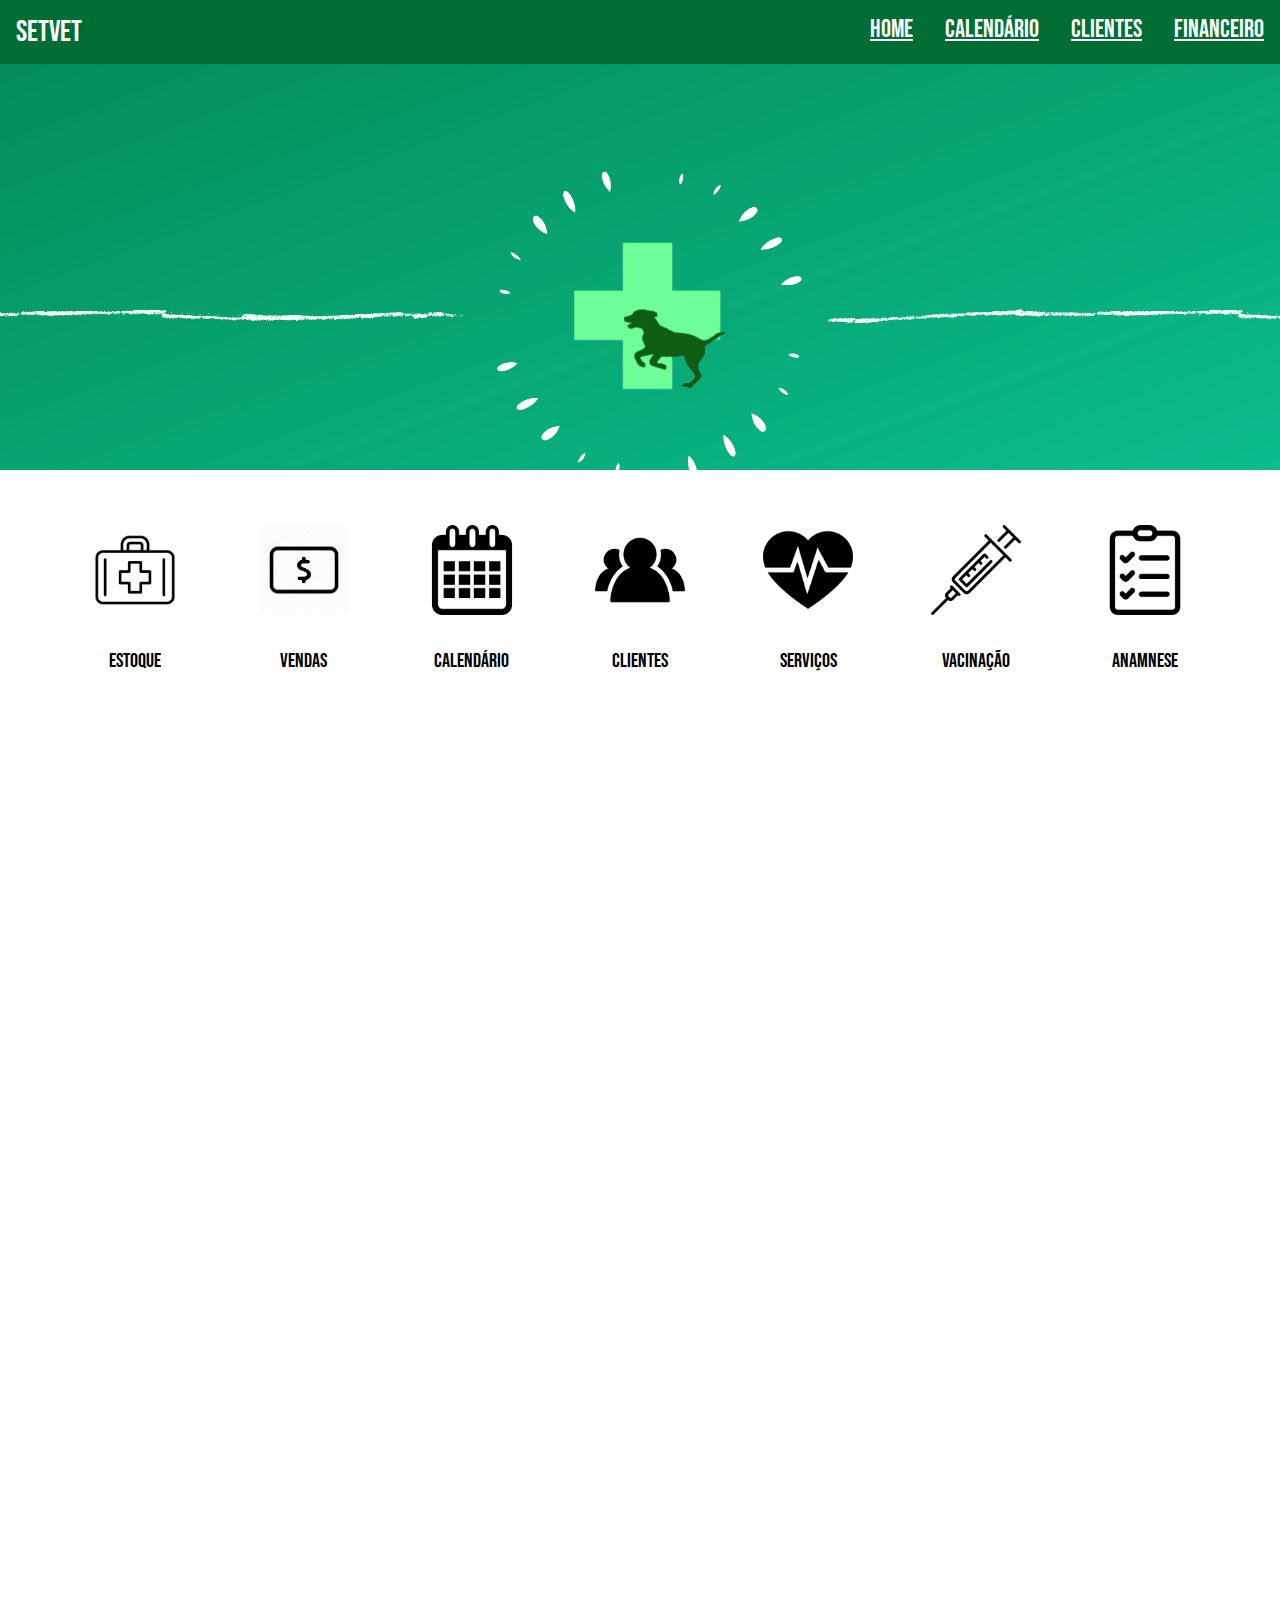
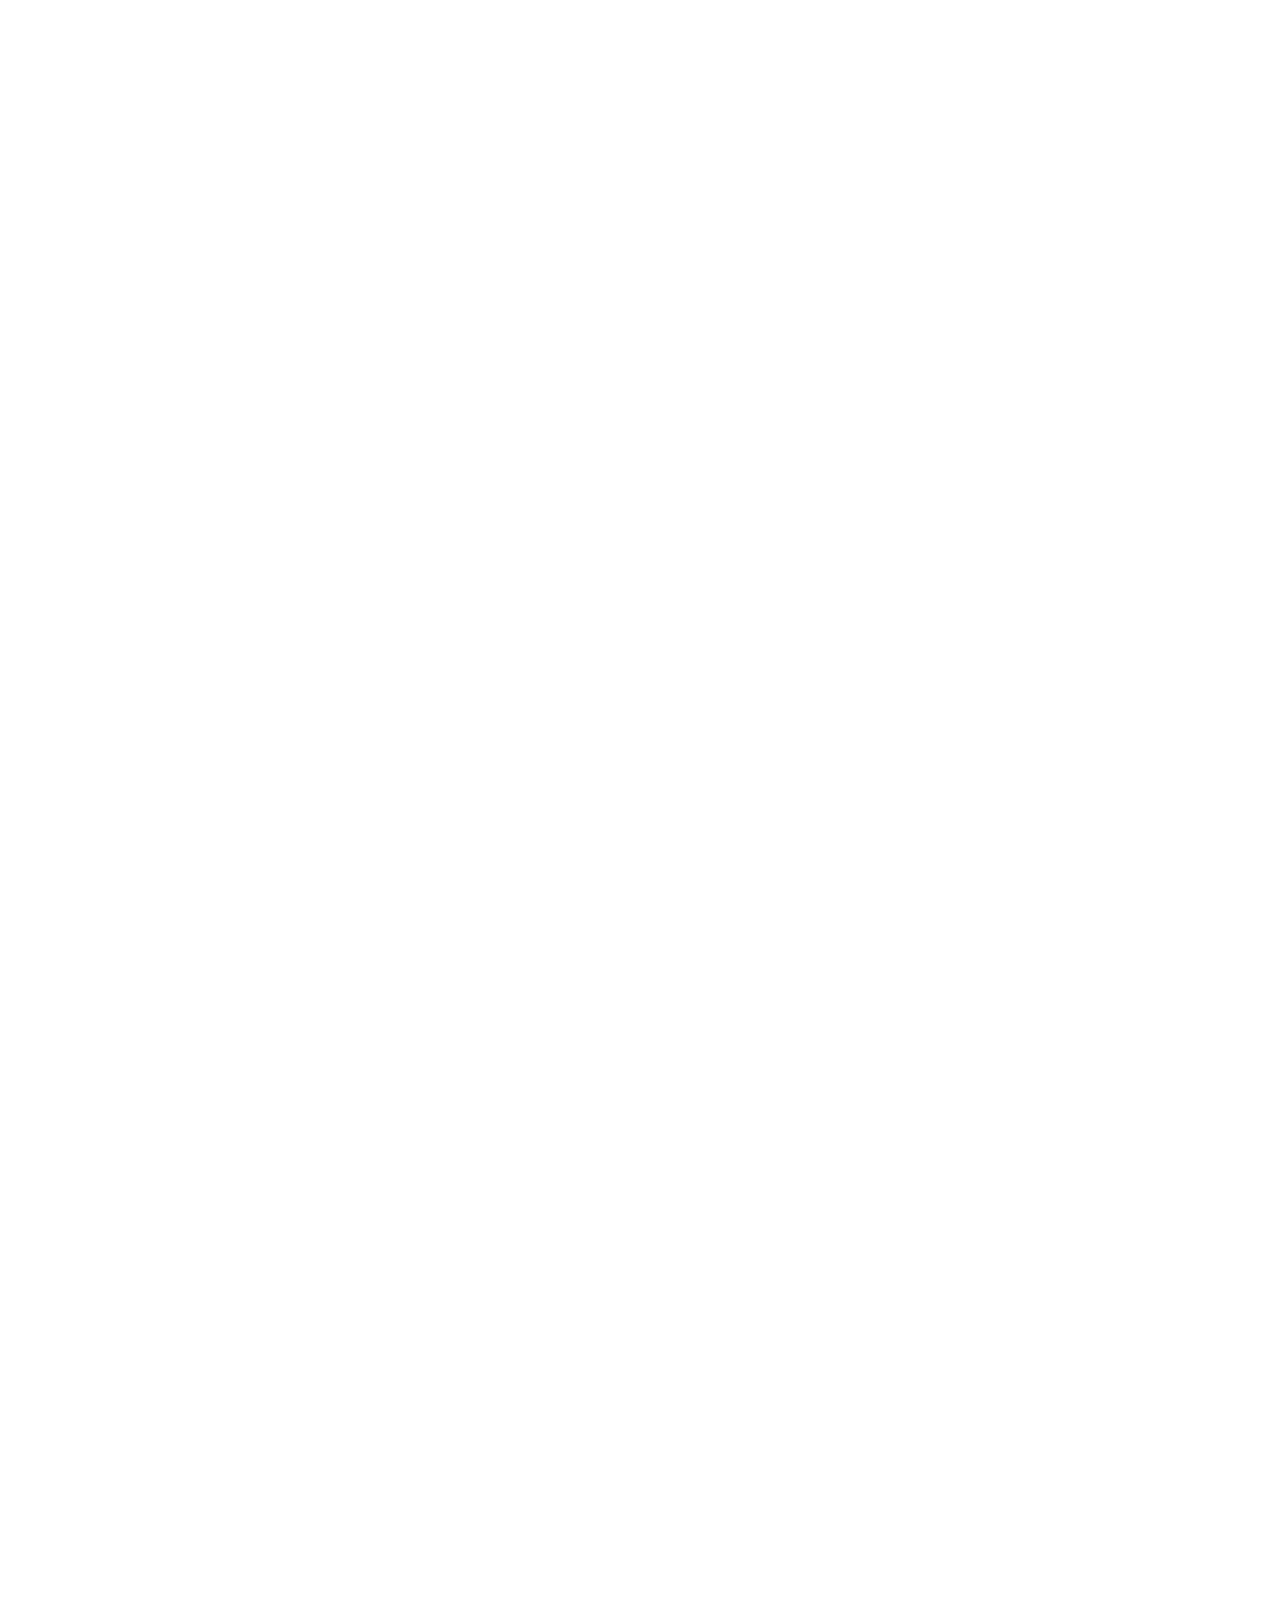
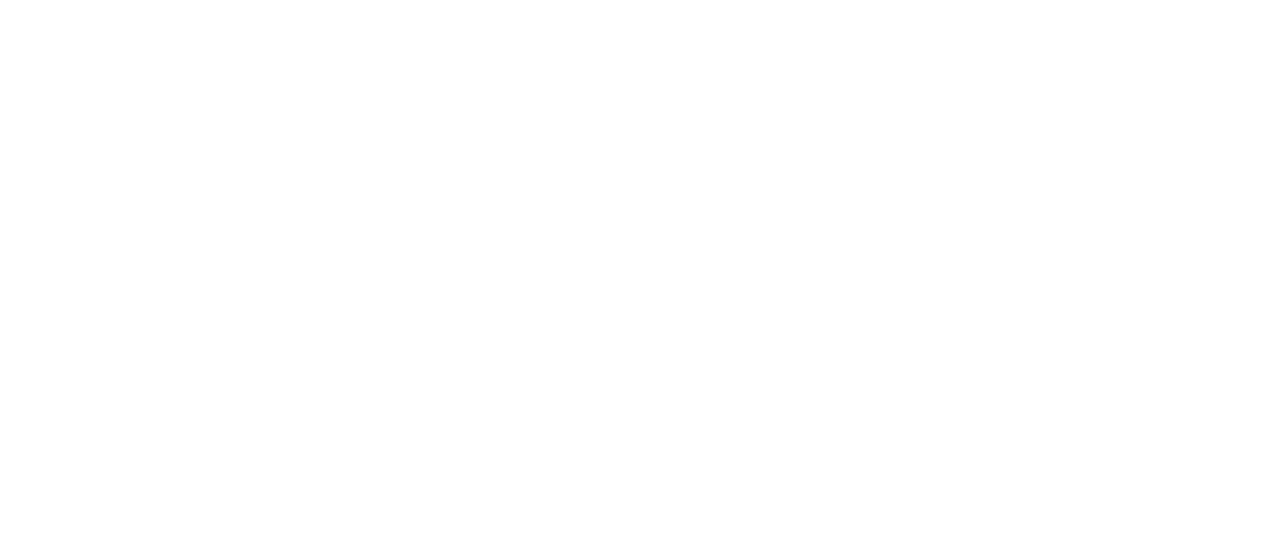
<file: setvet/index.html>
<!DOCTYPE html>
<html lang="pt-br">
<head>
    <meta charset="UTF-8">
    <meta http-equiv="X-UA-Compatible" content="IE=edge">
    <meta name="viewport" content="width=device-width, initial-scale=1.0">
    <link rel="shortcut icon" href="topo.png" >
    <link rel="stylesheet" href="style.css">
    <title>SetVet</title>
</head>
<body>
    <nav>
        
		<div class="logo">SETVET</div>
        

		<a href="financeiro.html">Financeiro</a>
		<a href="clientes.html">Clientes</a>
		<a href="#">Calendário</a>
		<a href="index.html">Home</a>
	</nav>
    <section></section>

    <section>
        <ul>
            <li>
                <a href="estoque.html">
             <img class="estoque" src="estoque.png"  width="150">
         </a>
             <p>Estoque</p>
            </li>

            
            <li>
             <a href="financeiro.html">
             <img class="vendas" src="vendas.jpg" width="150">
             </a>
             <p>Vendas</p>
            </li>

           <li>
             <img class="calendario" src="calendario.png" width="150">
             <p>Calendário</p>
         </li>
         
         <li>
			<a href="clientes.html">
				<img class="clientes" src="clientes.png" width="150">
			</a>
				<p>Clientes</p>
			</li>

			<li>
				<img class="servicos" src="serviços.png" width="150">
				<p>Serviços</p>
			</li>

			<li>
				<a href="vacina.html">
				<img class="vacina" src="vacina.png" width="150">
			</a>
				<p>Vacinação</p>
			</li>
            <li>
                <a href="estoque.html">
             <img class="anamnese" src="anam.png"  width="150">
         </a>
             <p>Anamnese</p>

		   </ul>
         </section>

    <section></section>

    <section>
            <!--texto-->     
        </section>

    <section></section>

    <section>
      
      <!--texto-->      
            
    </section>
    <section></section>

    <section>
             <!--texto-->     
          
        
    </section>
</body>
</html>
</file>
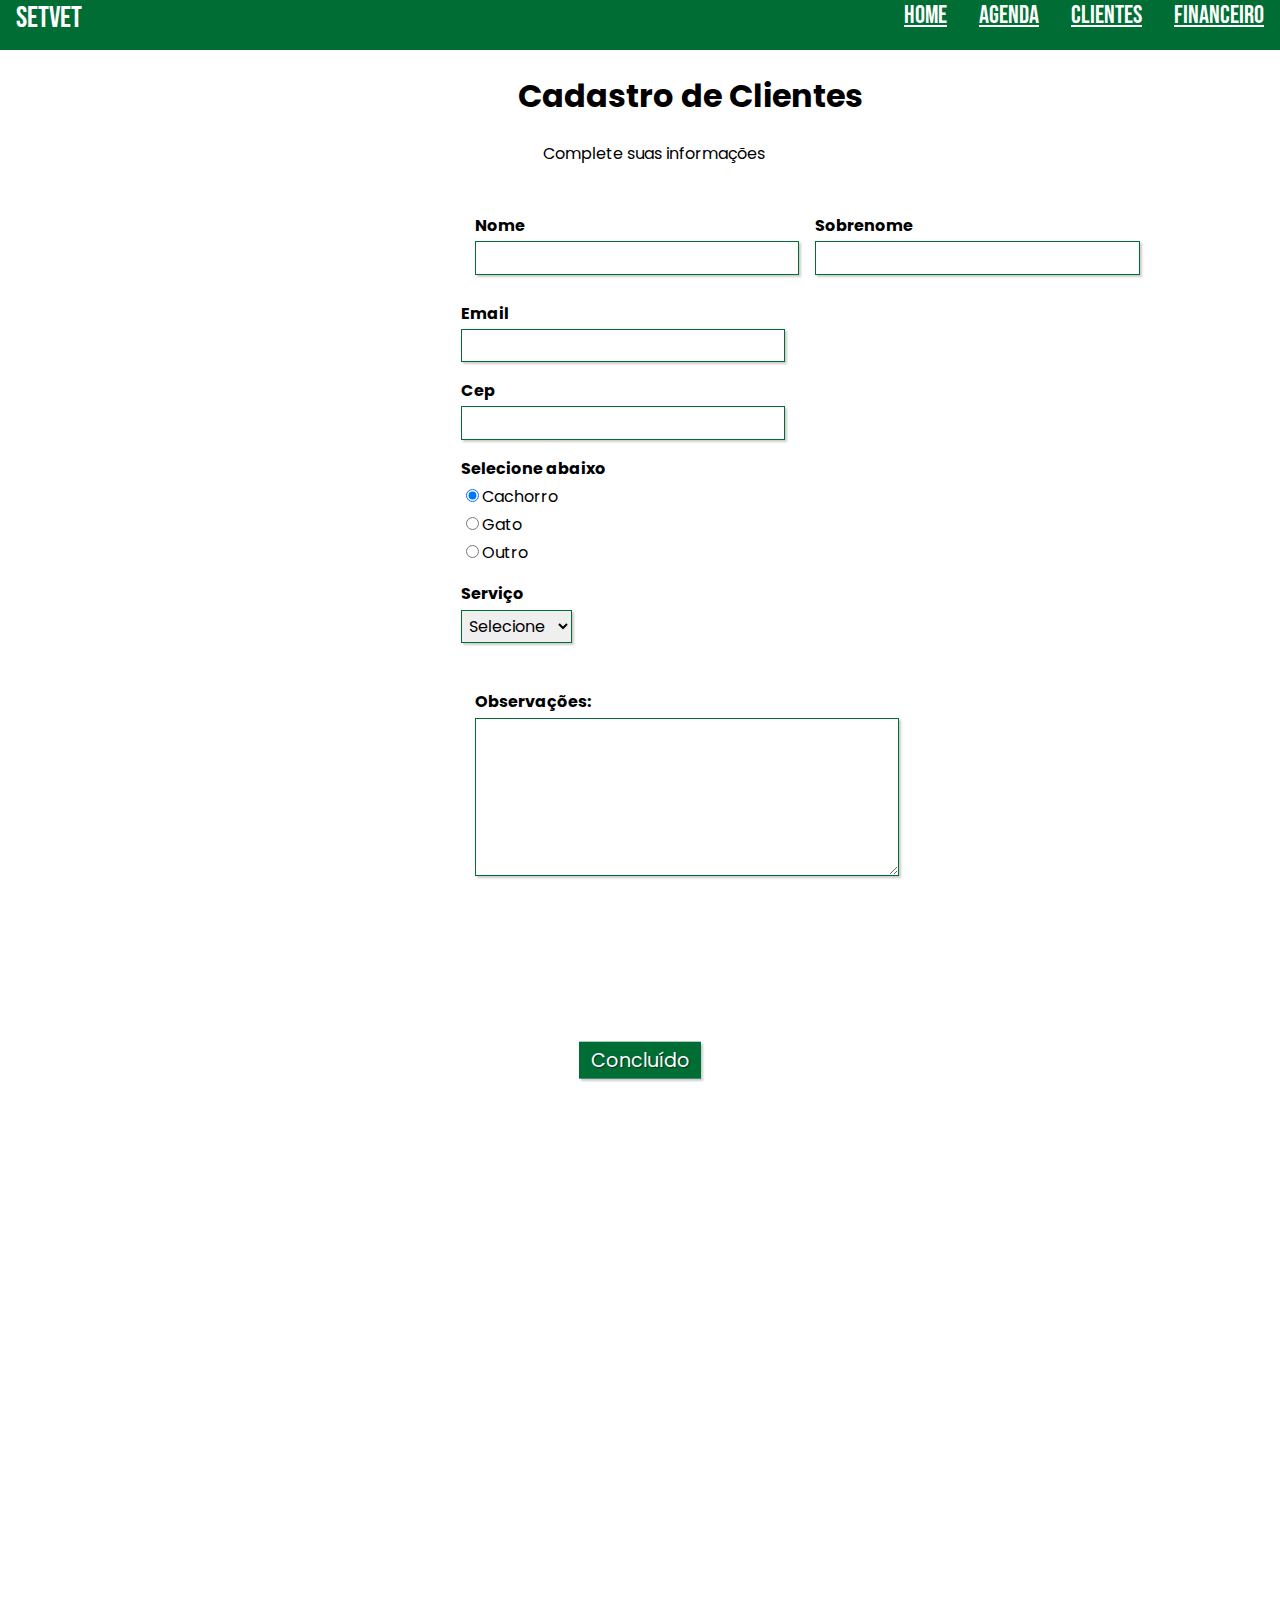
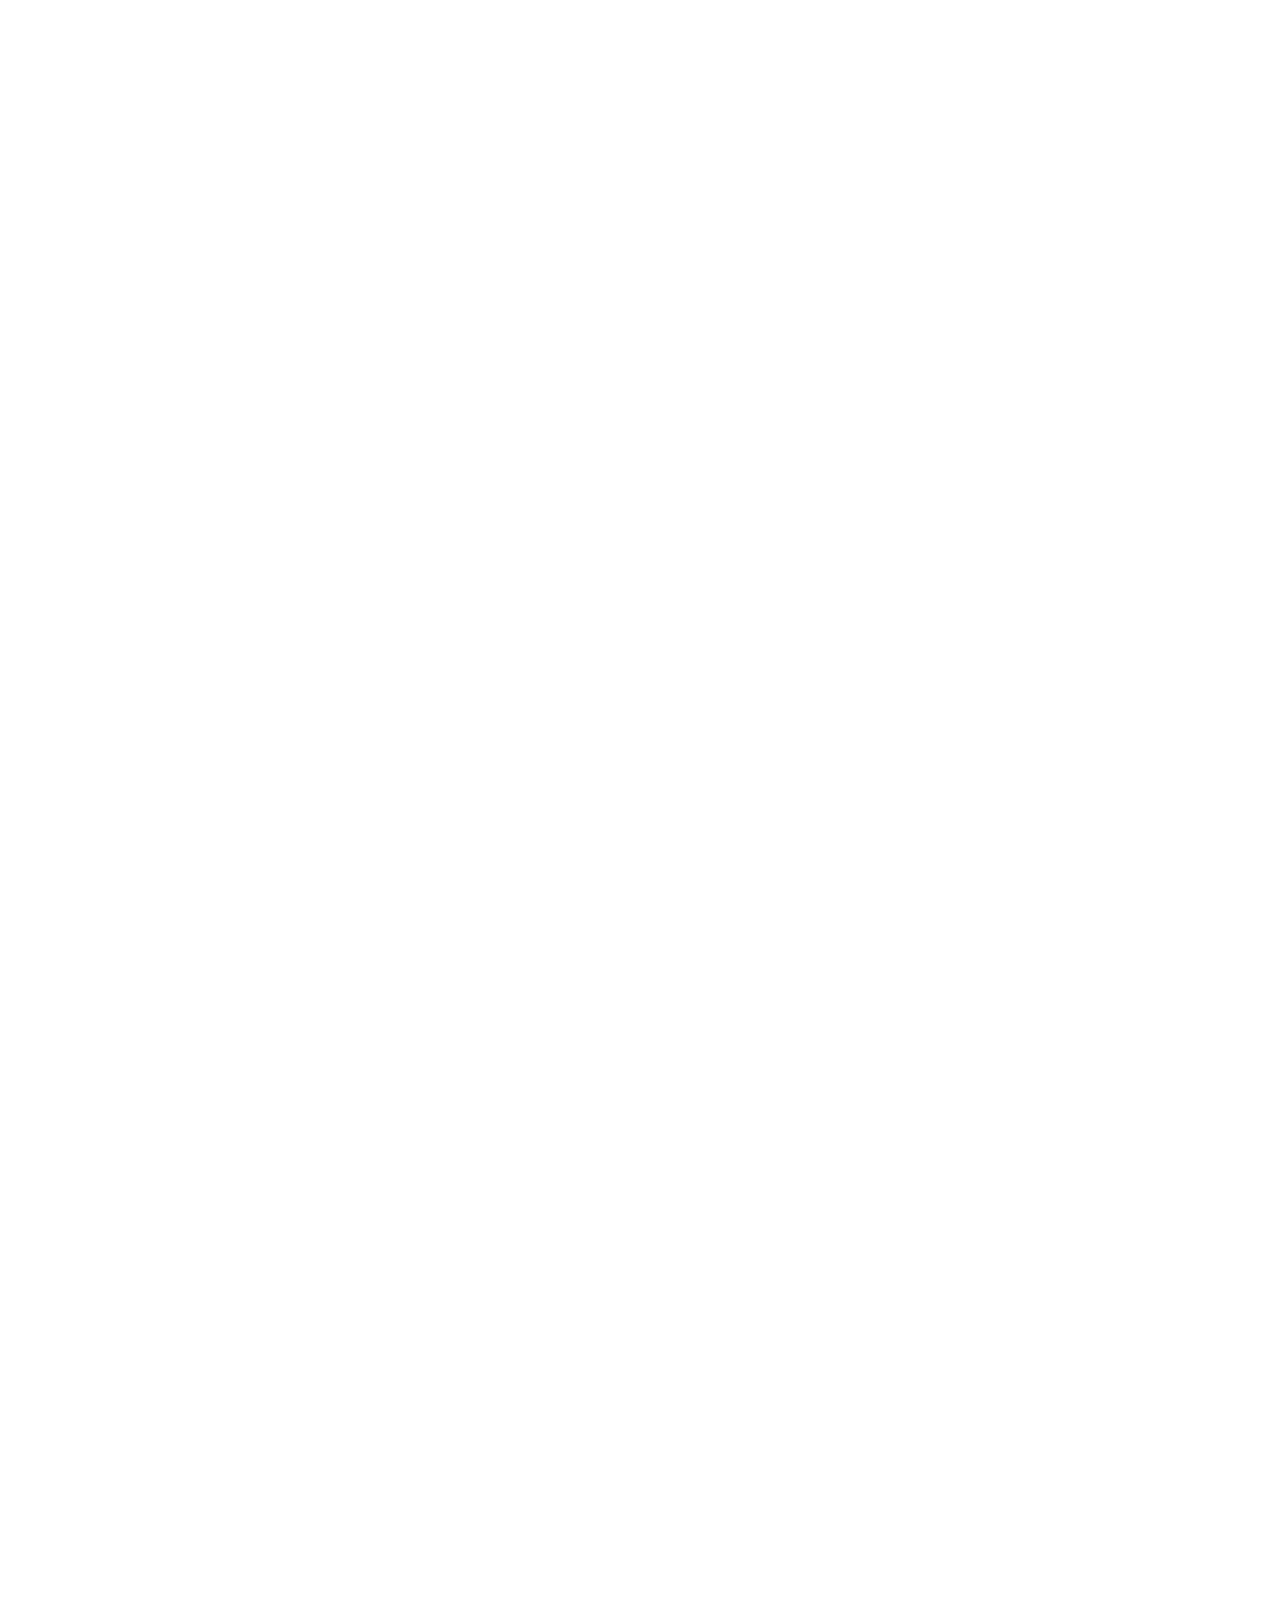
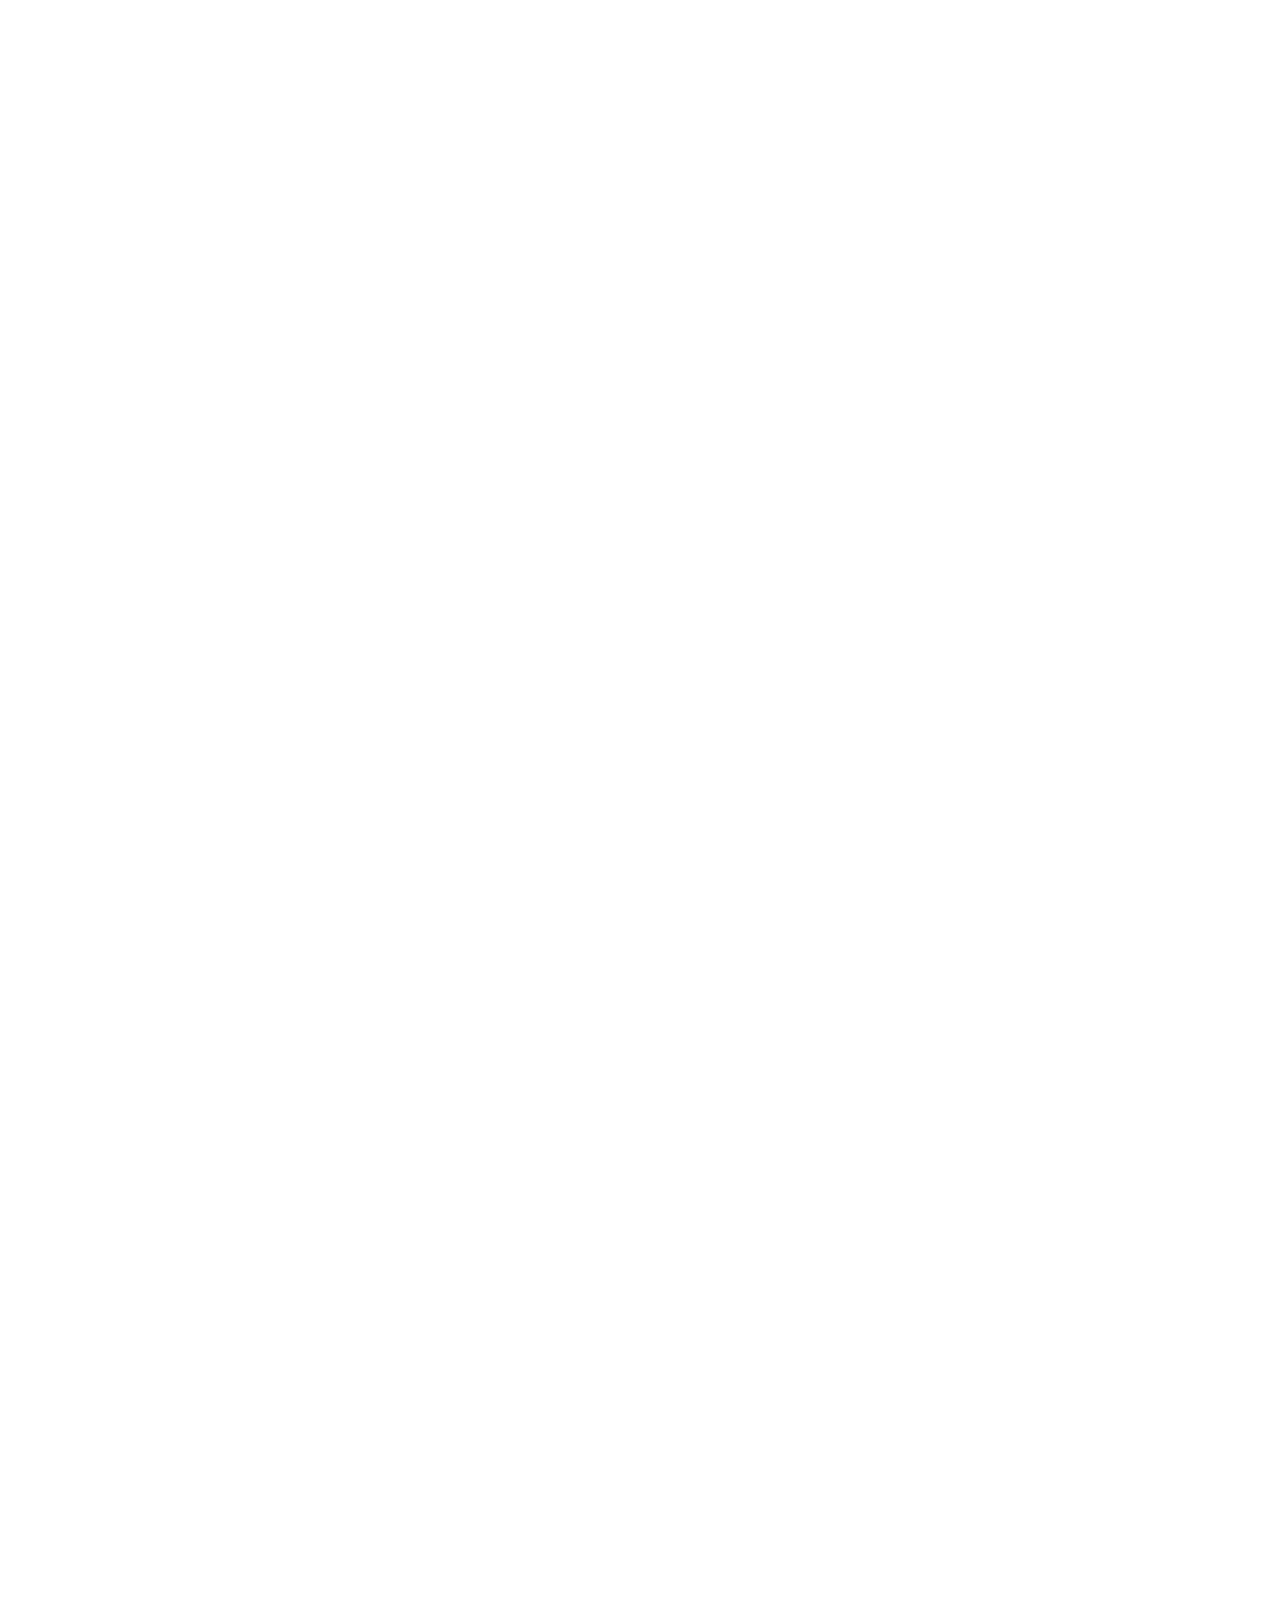
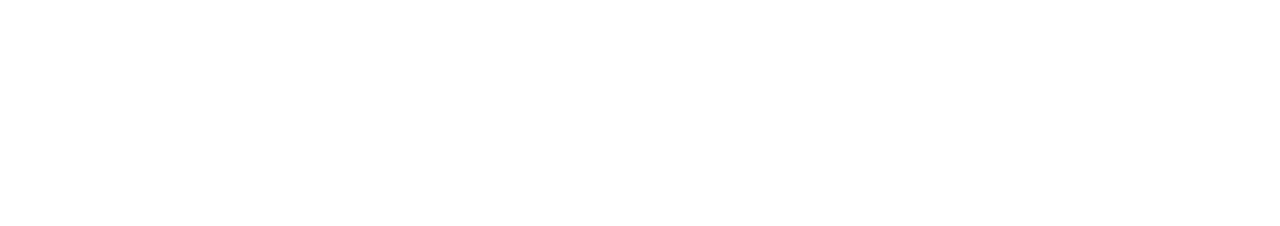
<file: setvet/addcliente.html>
<!DOCTYPE html>
<html lang="en">
<head>
    <meta charset="UTF-8">
    <meta http-equiv="X-UA-Compatible" content="IE=edge">
    <meta name="viewport" content="width=device-width, initial-scale=1.0">
    <link rel="shortcut icon" href="topo.png" >
    <link rel="stylesheet" type="text/css" href="addcliente.css">
    <title>Clientes</title>
</head>
<body>
    <nav>
	
		<div class="logo">SETVET</div>
		

		<a href="financeiro.html">Financeiro</a>
		<a href="#">Clientes</a>
		<a href="#">Agenda</a>
		<a href="index.html">Home</a>

	</nav>
    <br>
          
           <div>
            <h1 id="titulo">Cadastro de Clientes</h1>
            <p id="subtitulo">Complete suas informações</p>
            <br>
        </div>

        <!-- Início do formulário -->
        <form>

            <fieldset class="grupo">
                <!-- Campo do nome com legenda "nome" e css de classe "campo" -->
                <div class="campo">
                    <label for="nome"><strong>Nome</strong></label>
                    <input type="text" name="nome" id="nome" required>
                </div>

                <!-- Campo do sobrenome com legenda "sobrenome" e css de classe "campo" -->
                <div class="campo">
                    <label for="sobrenome"><strong>Sobrenome</strong></label>
                    <input type="text" name="sobrenome" id="sobrenome" required>
                </div>
            </fieldset> 

            <!-- Campo de email com-->
            <div class="campo">
                <label for="email"><strong>Email</strong></label>
                <input type="email" name="email" id="email" required>
            </div>
            <div class="campo">
                <label for="campo"><strong>Cep</strong></label>
                <input type="text" name="cep" id="cep" required>
            </div>

            <!-- Campo de desenvolvimento web com 3 opções de botões selecionáveis (radio button) e css de classe "campo" -->
            <div class="campo">
                <label><strong>Selecione abaixo</strong></label>
                <label>
                    <input type="radio" name="devweb" value="frontend" checked>Cachorro
                </label>
                <label>
                    <input type="radio" name="devweb" value="backend">Gato
                </label>
                <label>
                    <input type="radio" name="devweb" value="fullstack">Outro
                </label>
            </div>

           
            <div class="campo">
                <label for="senioridade"><strong>Serviço</strong></label>
                <select id="senioridade" required>
                  <option selected disabled value="">Selecione</option>
                  <option>Castração</option>
                  <option>Vacinação</option>
                  <option>Consulta</option>
                </select>
            </div>

            <!--                <div id="check">
                    <label><strong>Selecione as tecnologias que utiliza:</strong></label><br><br>
                    <input type="checkbox" id="tecnologia1" name="tecnologia1" value="HTML">
                    <label for="tecnologia1"> HTML</label>
                    <input type="checkbox" id="tecnologia2" name="tecnologia2" value="CSS">
                    <label for="tecnologia2"> CSS</label>
                    <input type="checkbox" id="tecnologia3" name="tecnologia3" value="JavaScript">
                    <label for="tecnologia3"> JavaScript</label>
                    <input type="checkbox" id="tecnologia4" name="tecnologia4" value="PHP">
                    <label for="tecnologia4"> PHP</label>
                    <input type="checkbox" id="tecnologia5" name="tecnologia5" value="C#">
                    <label for="tecnologia5"> C#</label>
                    <input type="checkbox" id="tecnologia6" name="tecnologia6" value="Python">
                    <label for="tecnologia6"> Python</label>
                    <input type="checkbox" id="tecnologia7" name="tecnologia7" value="Java">
                    <label for="tecnologia7"> Java</label>
                </div>
            </fieldset>-->
          <fieldset class="grupo">
             


           
            <div class="campo">
                <br>
                <label for="experiencia"><strong>Observações: </strong></label>
                <textarea rows="6" style="width: 26em" id="experiencia" name="experiencia"></textarea>
            </div>
          <br>
            
            <button class="botao" type="submit" onsubmit="">Concluído</button>            

        </form>
    </body>
    </html>
</file>
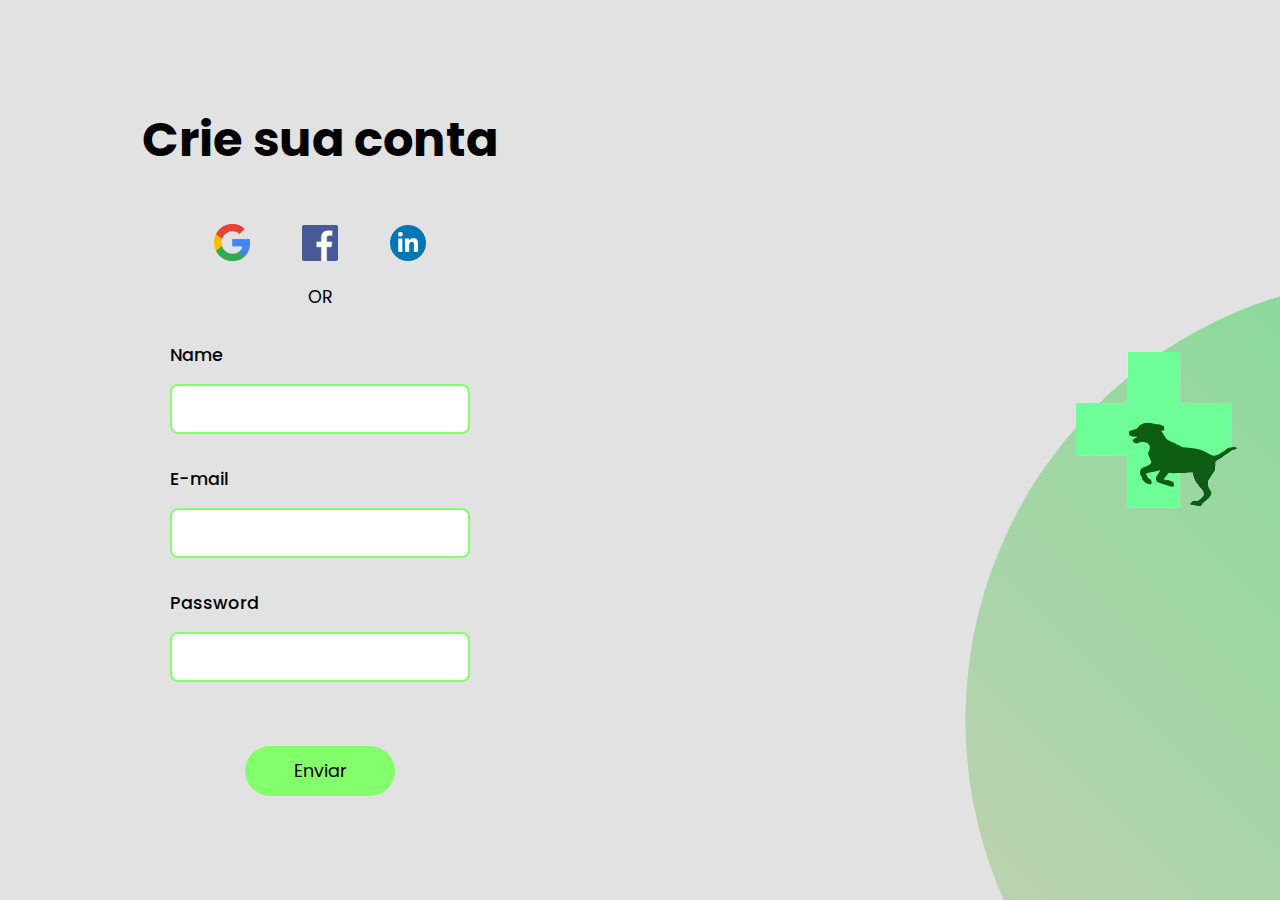
<file: setvet/cadastro.html>
<!DOCTYPE html>
<html lang="pt-br">
<head>
    <meta charset="UTF-8">
    <meta http-equiv="X-UA-Compatible" content="IE=edge">
    <meta name="viewport" content="width=device-width, initial-scale=1.0">
    <link rel="shortcut icon" href="topo.png" >
    <title>Página de cadastro</title>
    <link rel="stylesheet" href="cadastro.css">
</head>
<body>
    
   
      
    <main>
        <h1>Crie sua conta</h1>
        <div class="social-media">
            <a href="#">
                <img src="google.png" alt="Google">
            </a>
            <a href="#">
                <img src="facebook.png" alt="Facebook">
            </a>
            <a href="#">
                <img src="linkedin.png" alt="Linkedin">
            </a>
        </div>

        <div class="alternative">
            <span>OR </span>
        </div>

        <form action="">
            <label for="Nome">
                <span>Name</span>
                <input type="text" id="name" name="name">
            </label>

            <label for="Email">
                <span>E-mail</span>
                <input type="email" id="email" name="email">
            </label>

            <label for="Senha">
                <span>Password</span>
                <input type="password" id="password" name="password">
            </label>

            <input src="financeiro/homee.html" type="submit" value="Enviar" id="button">
        </form>
    </main>
   <section class="setvet"><img src="setvet.png" alt="setvet"></section> 
    <section class="images">
        <div class="circle"></div>
    </section>
</body>
</html>
</file>
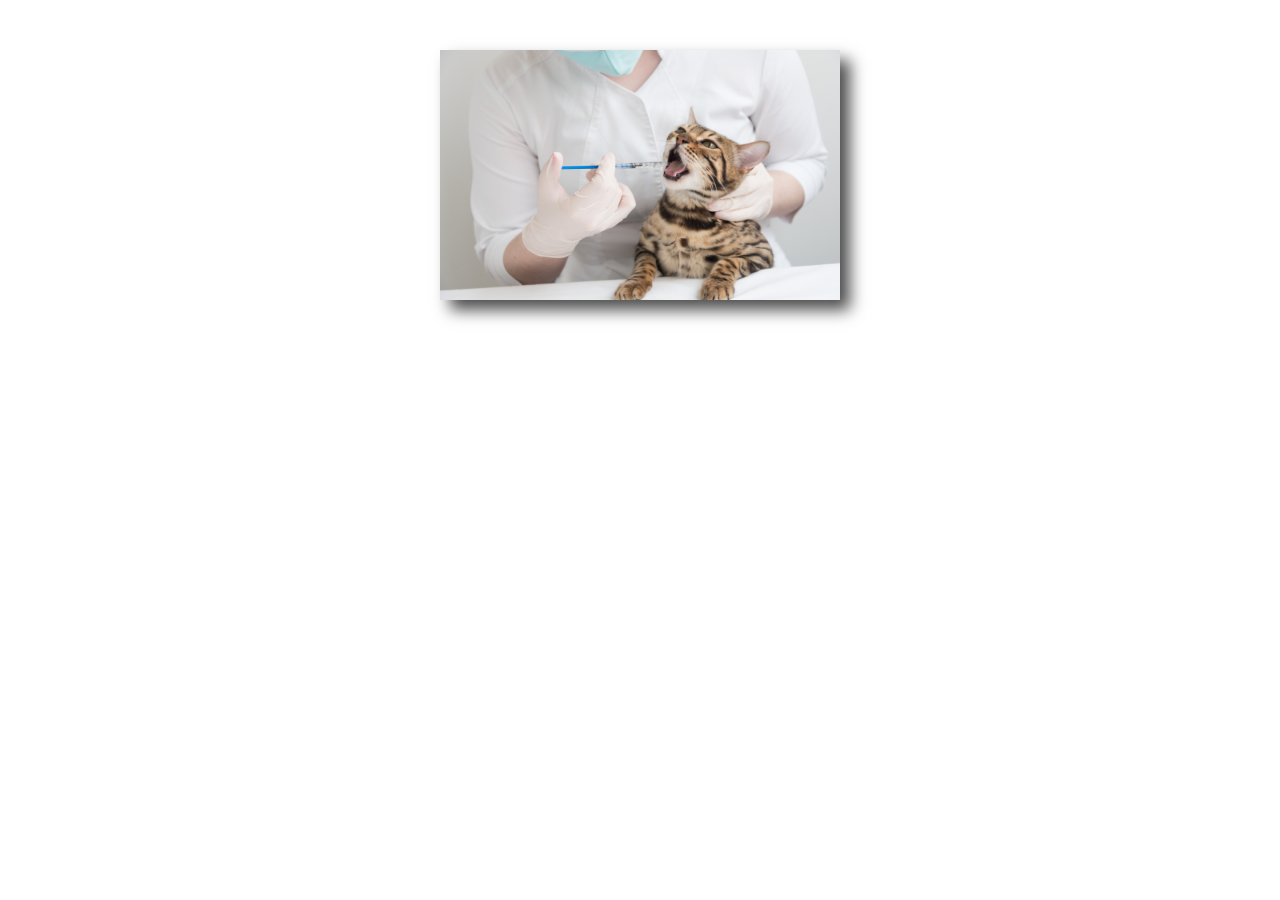
<file: setvet/carrossel.html>
<!DOCTYPE html>
    <html lang="en">
    <head>
        <title>
            Carrossel
        </title>
        <style>
            body{color: white;}
        </style>
        <meta charset="UTF-8"/>
        <meta name="viewport" content="width=device-width, initial-scale=1.0"
        <!-- -->
        <link rel="stylesheet" href="carrossel.css">
    </head>
    <body>
        <div class="carrossel">
            <ul>
                <li>
                    <img src="img1.jpg" alt="Image" width="600px" height="250px">
                </li>
                <!-- -->
                <li>
                    <img src="img2.jpg" alt="Image" width="600px" height="250px">
                </li>
                <!-- -->
                <li>
                    <img src="img3.jpg" alt="Image" width="600px" height="250px">
                </li>
                <!-- -->
                <li>
                    <img src="img4.jpg" alt="Image" width="600px" height="250px">
                </li>
            </ul>
        </div>
    </body>
</html>


<!--
    carrossel-container - moldura

-->
</file>
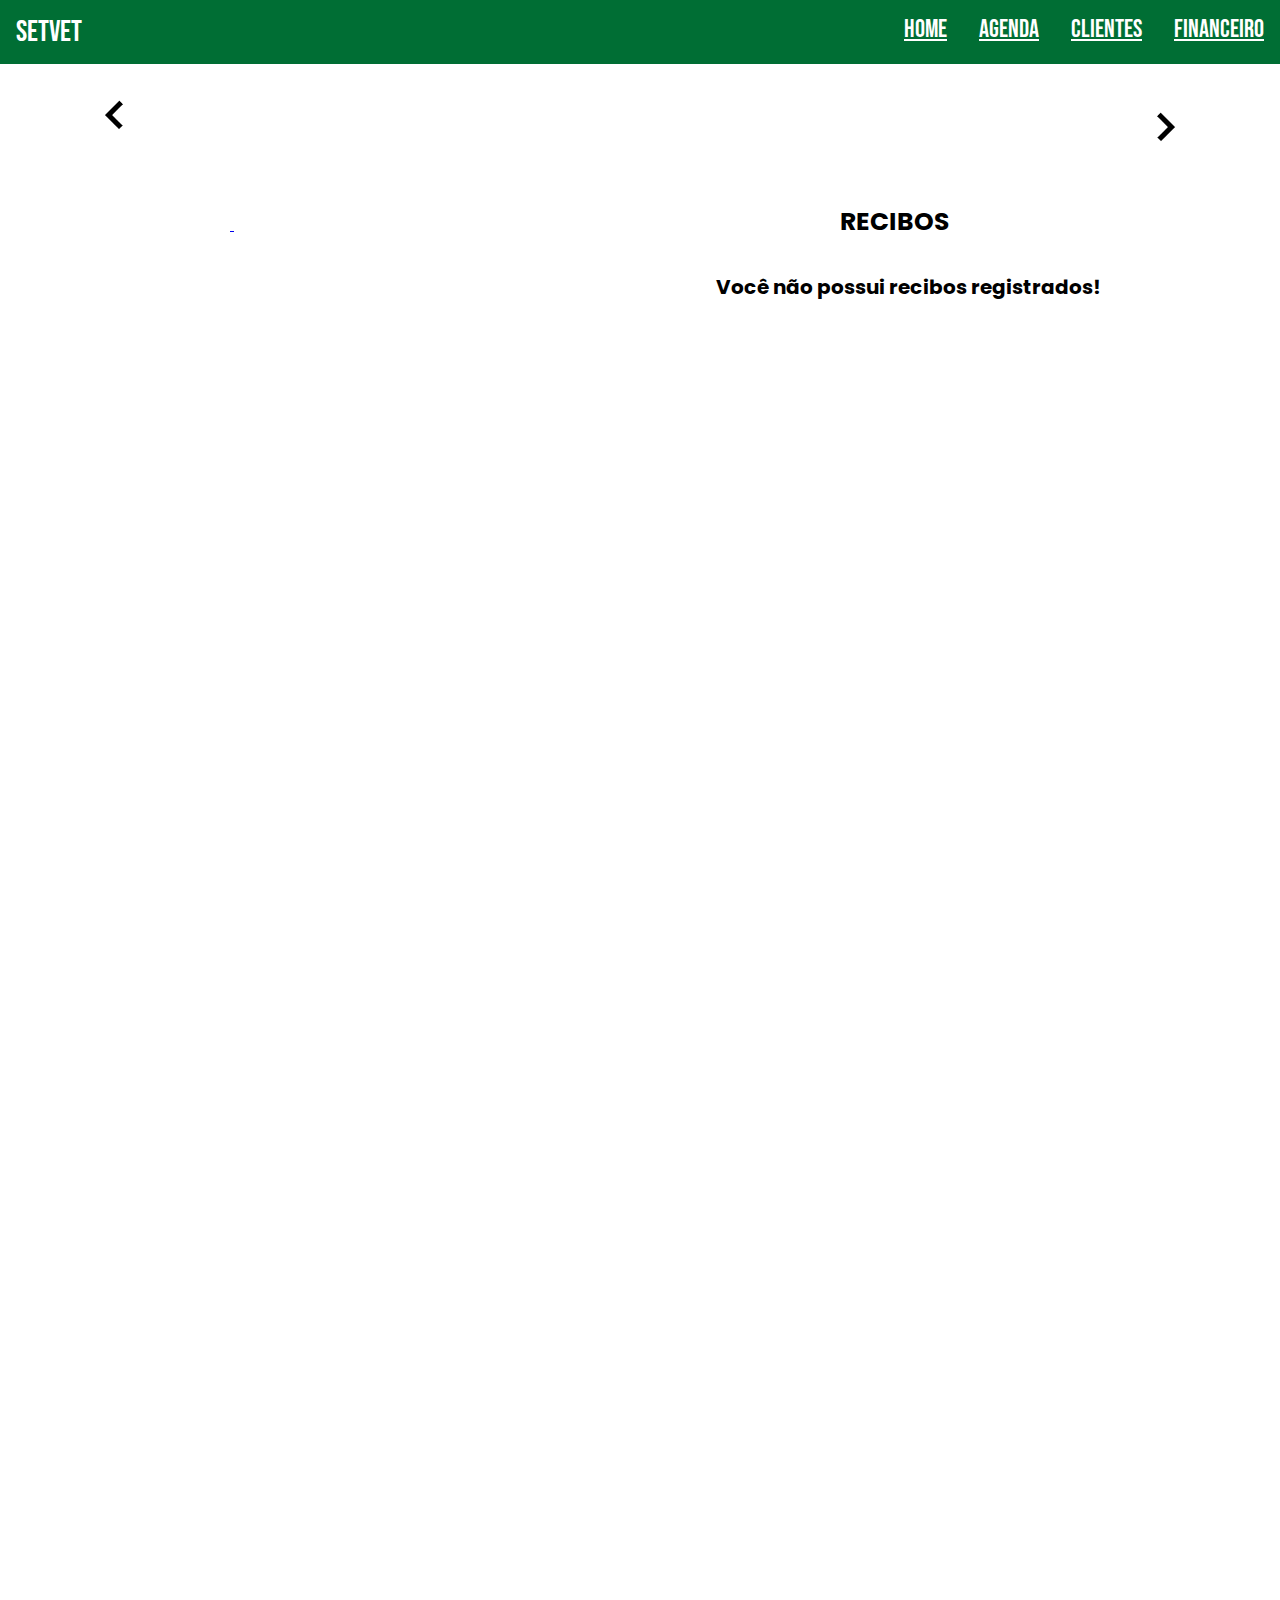
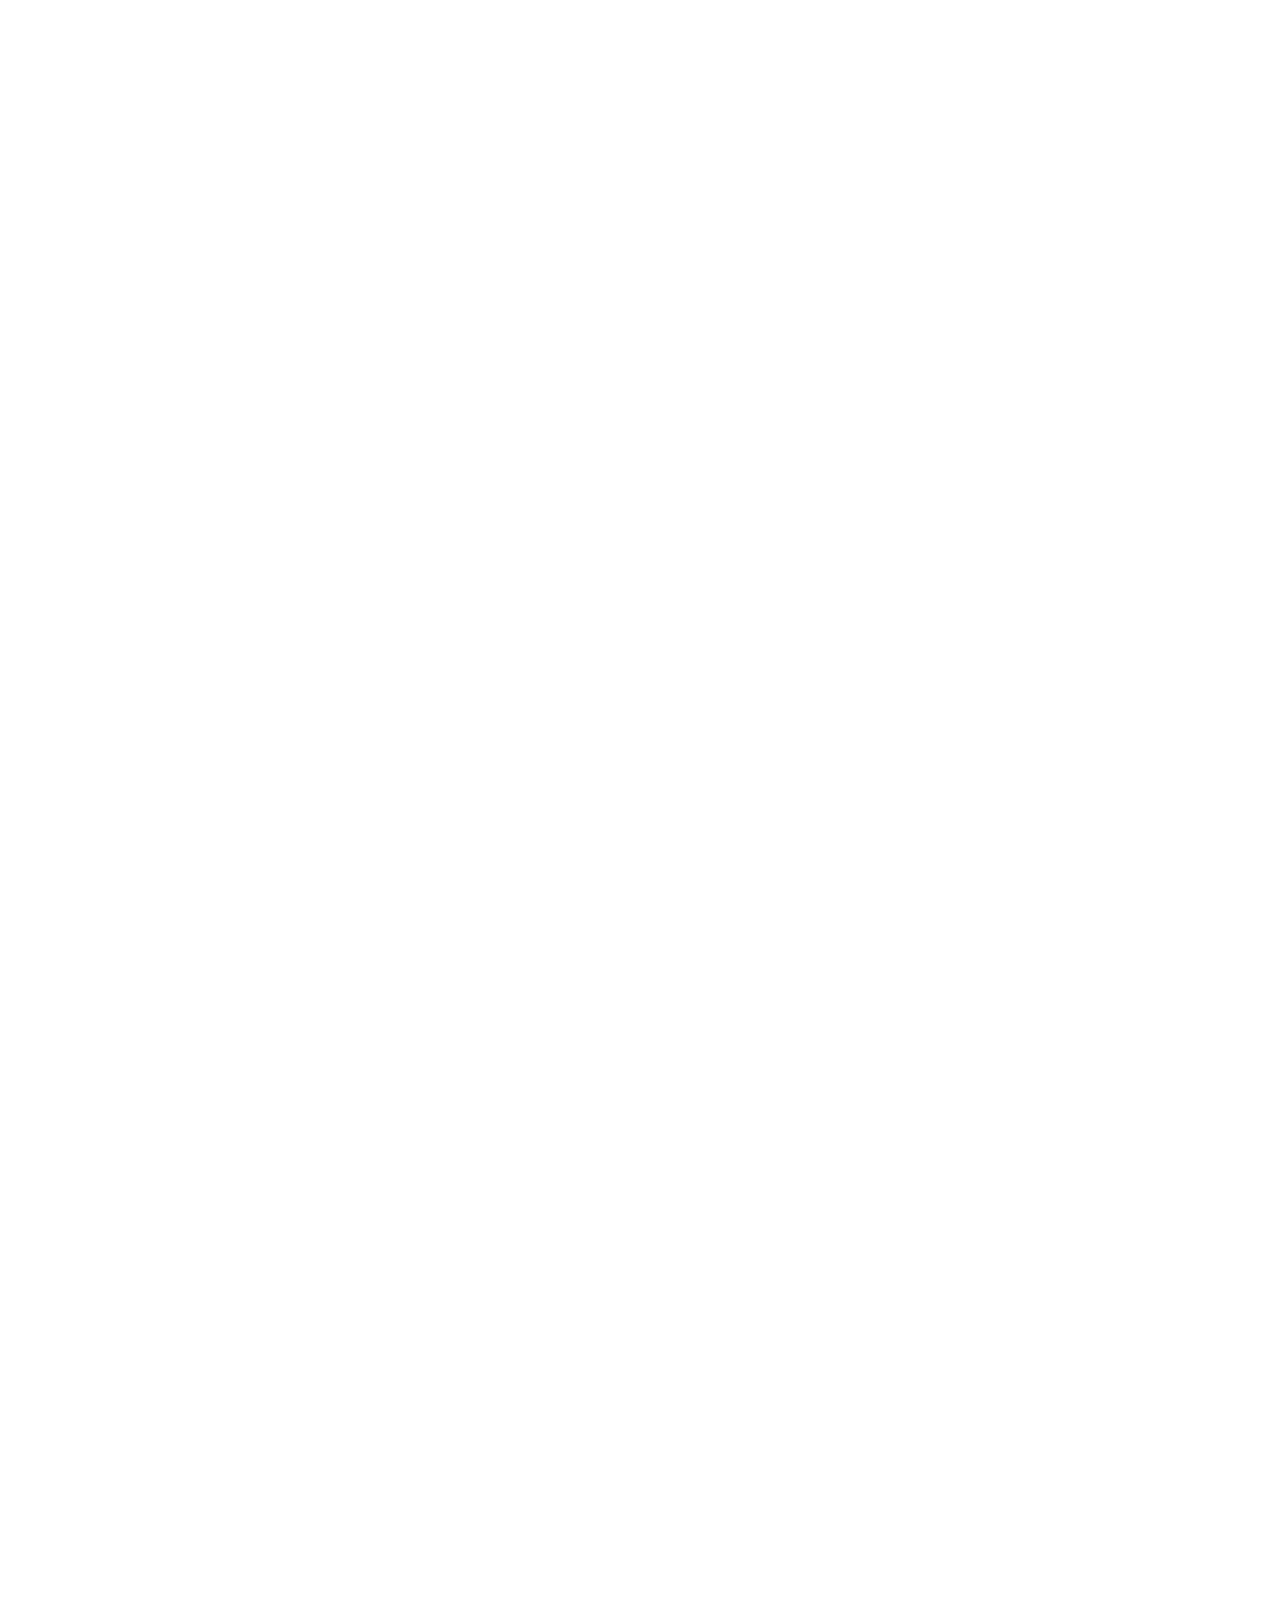
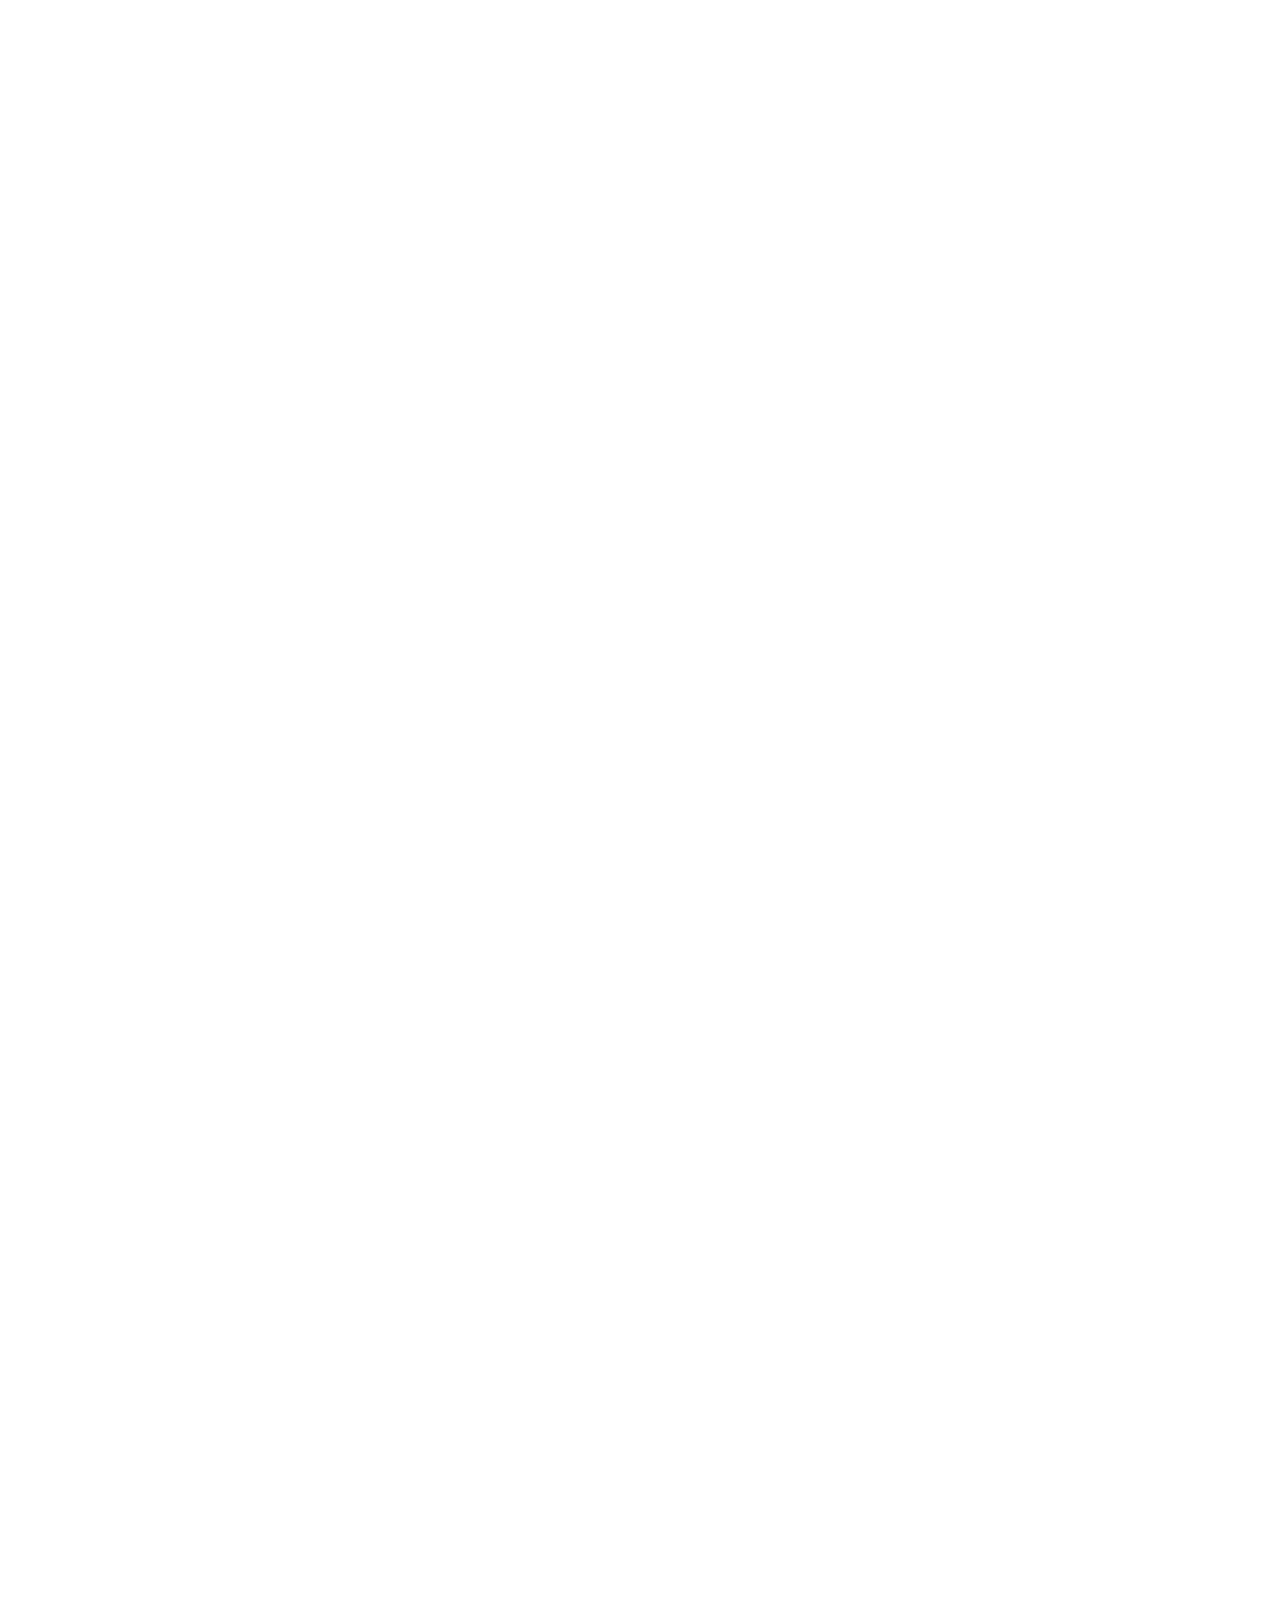
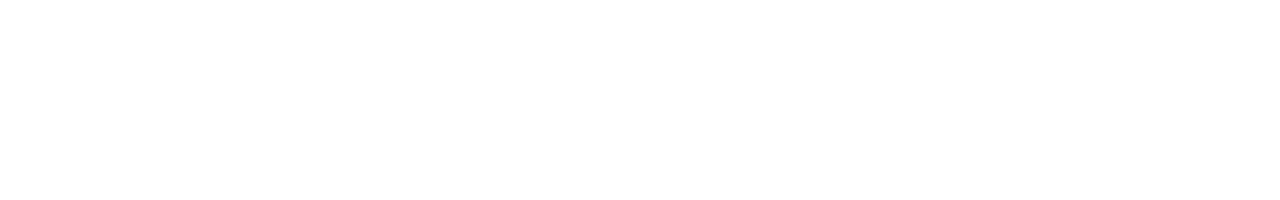
<file: setvet/financeiro.html>
<!DOCTYPE html>
<html>
<head>
	<meta charset="utf-8">
	<title>Home</title>
	<meta name="viewport" content="width=device-width, initial-scale=1.0">
	<link rel="shortcut icon" href="topo.png" >
	<link rel="stylesheet" type="text/css" href="financeiro.css">
	
</head>
<body>

	

	<nav>
		<div class="logo">SETVET</div>
		<a href="#">Financeiro</a>
		<a href="#">Clientes</a>
		<a href="#">Agenda</a>
		<a href="index.html">Home</a>
	</nav>

	<a href="homee.html">
	<img src="seta.png" alt="voltar">
    </a>

	<h1>RECIBOS</h1>

	<h2>Você não possui recibos registrados!</h2>

	<a href="financeiro2.html">
		<img class="proximo" src="setadireita.jpg" alt="proximo">
		</a>

</body>
</html>
</file>
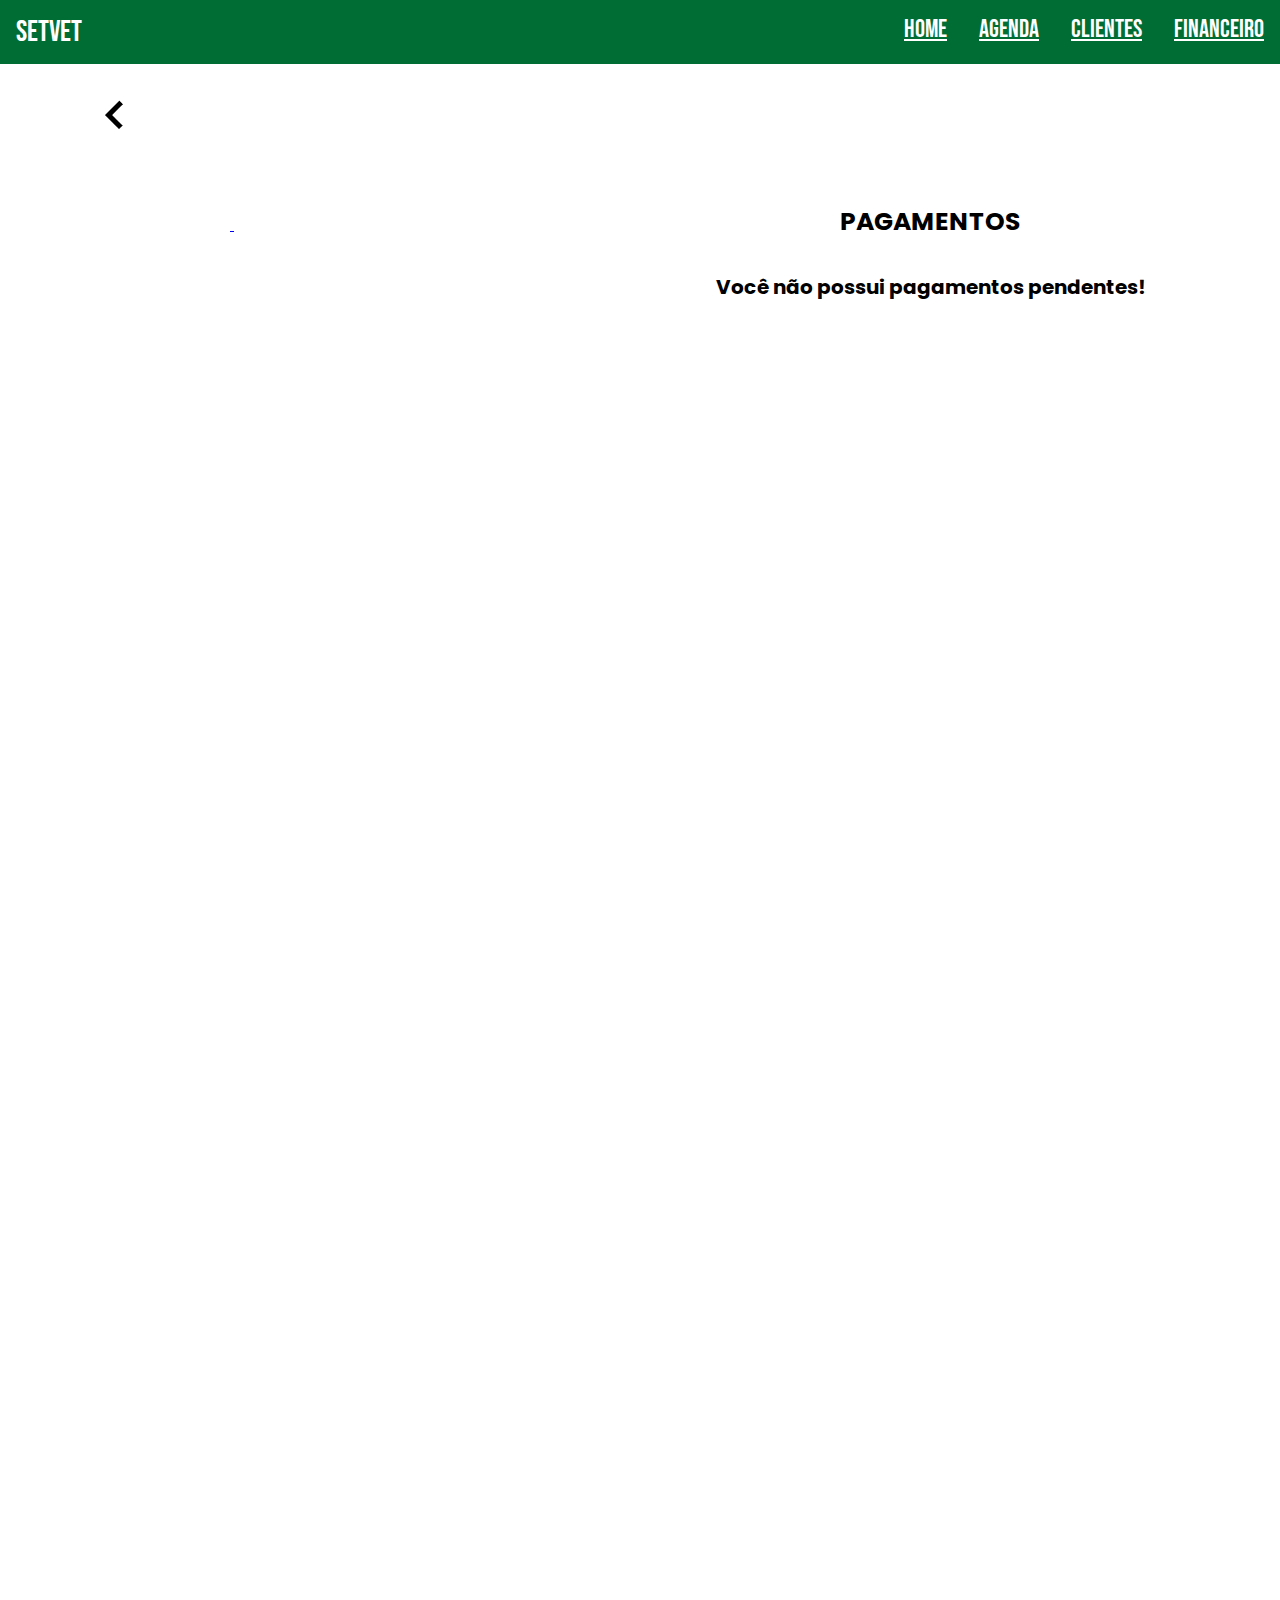
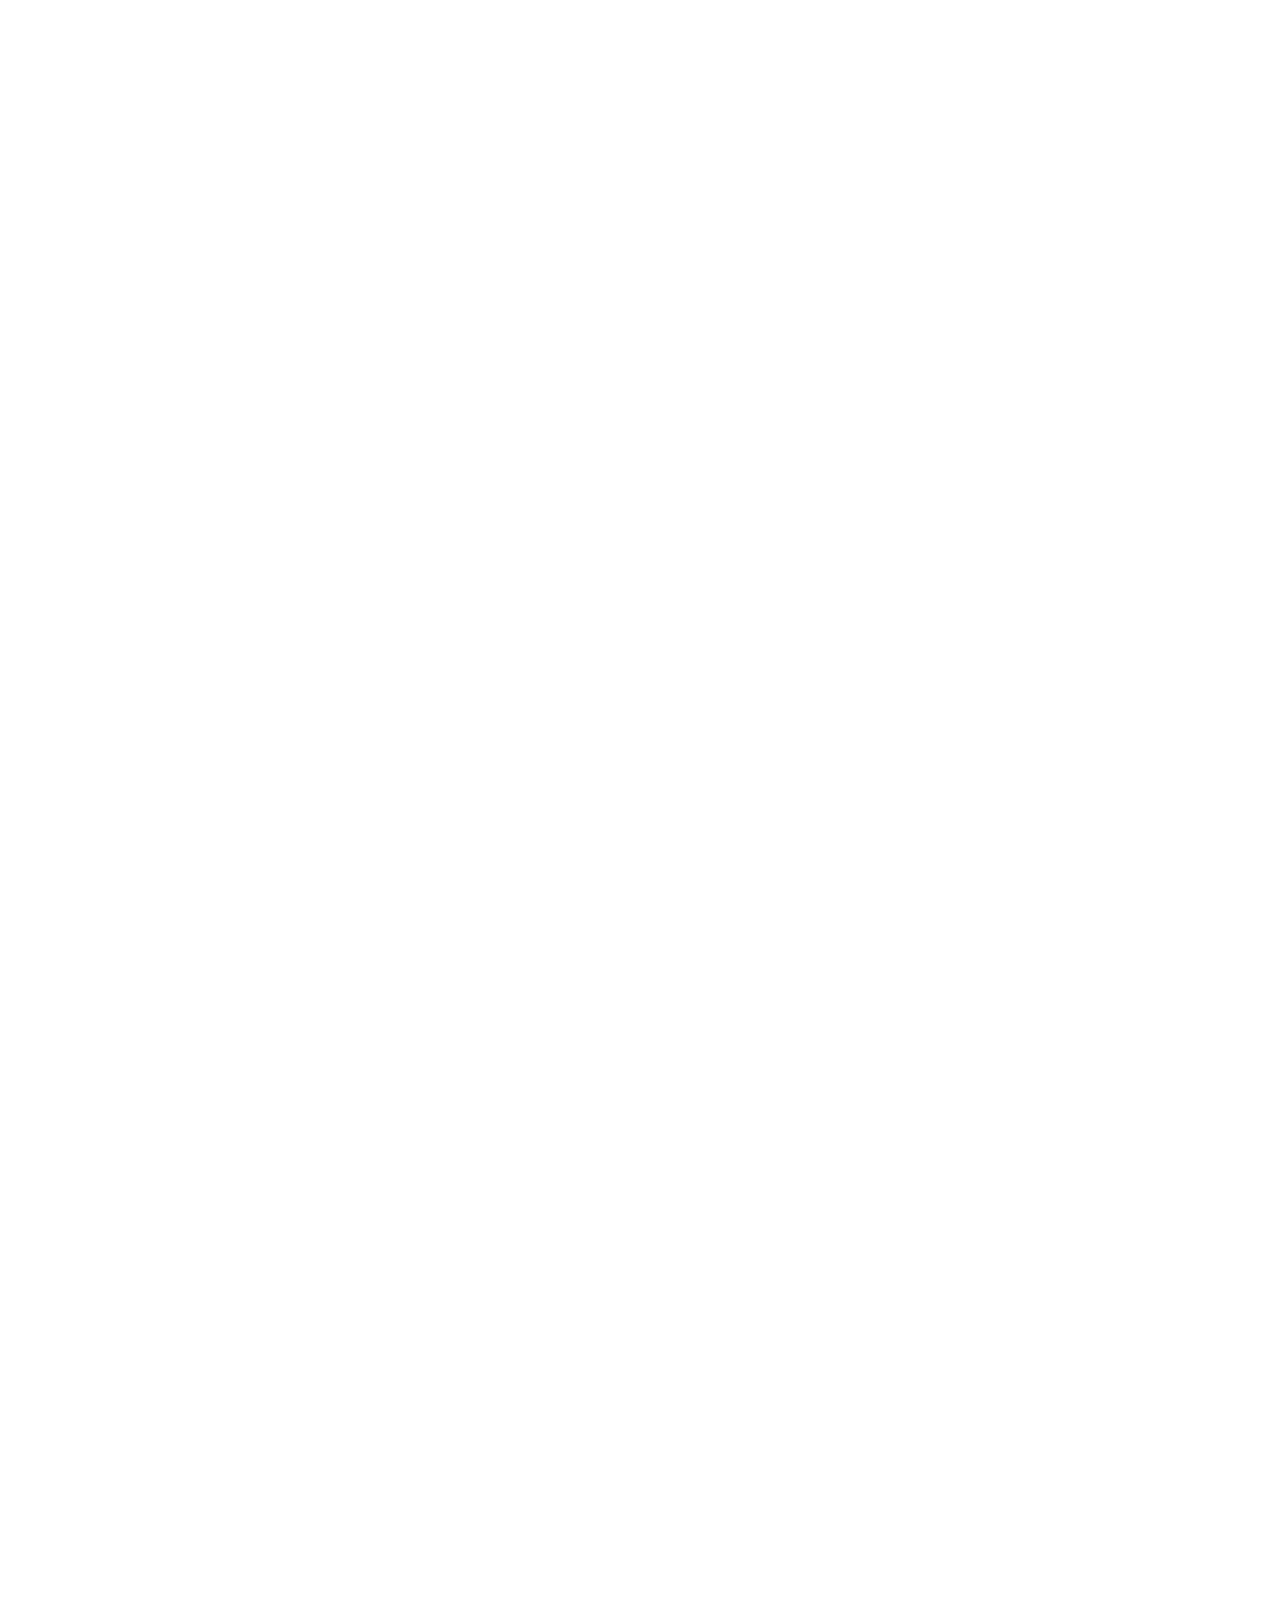
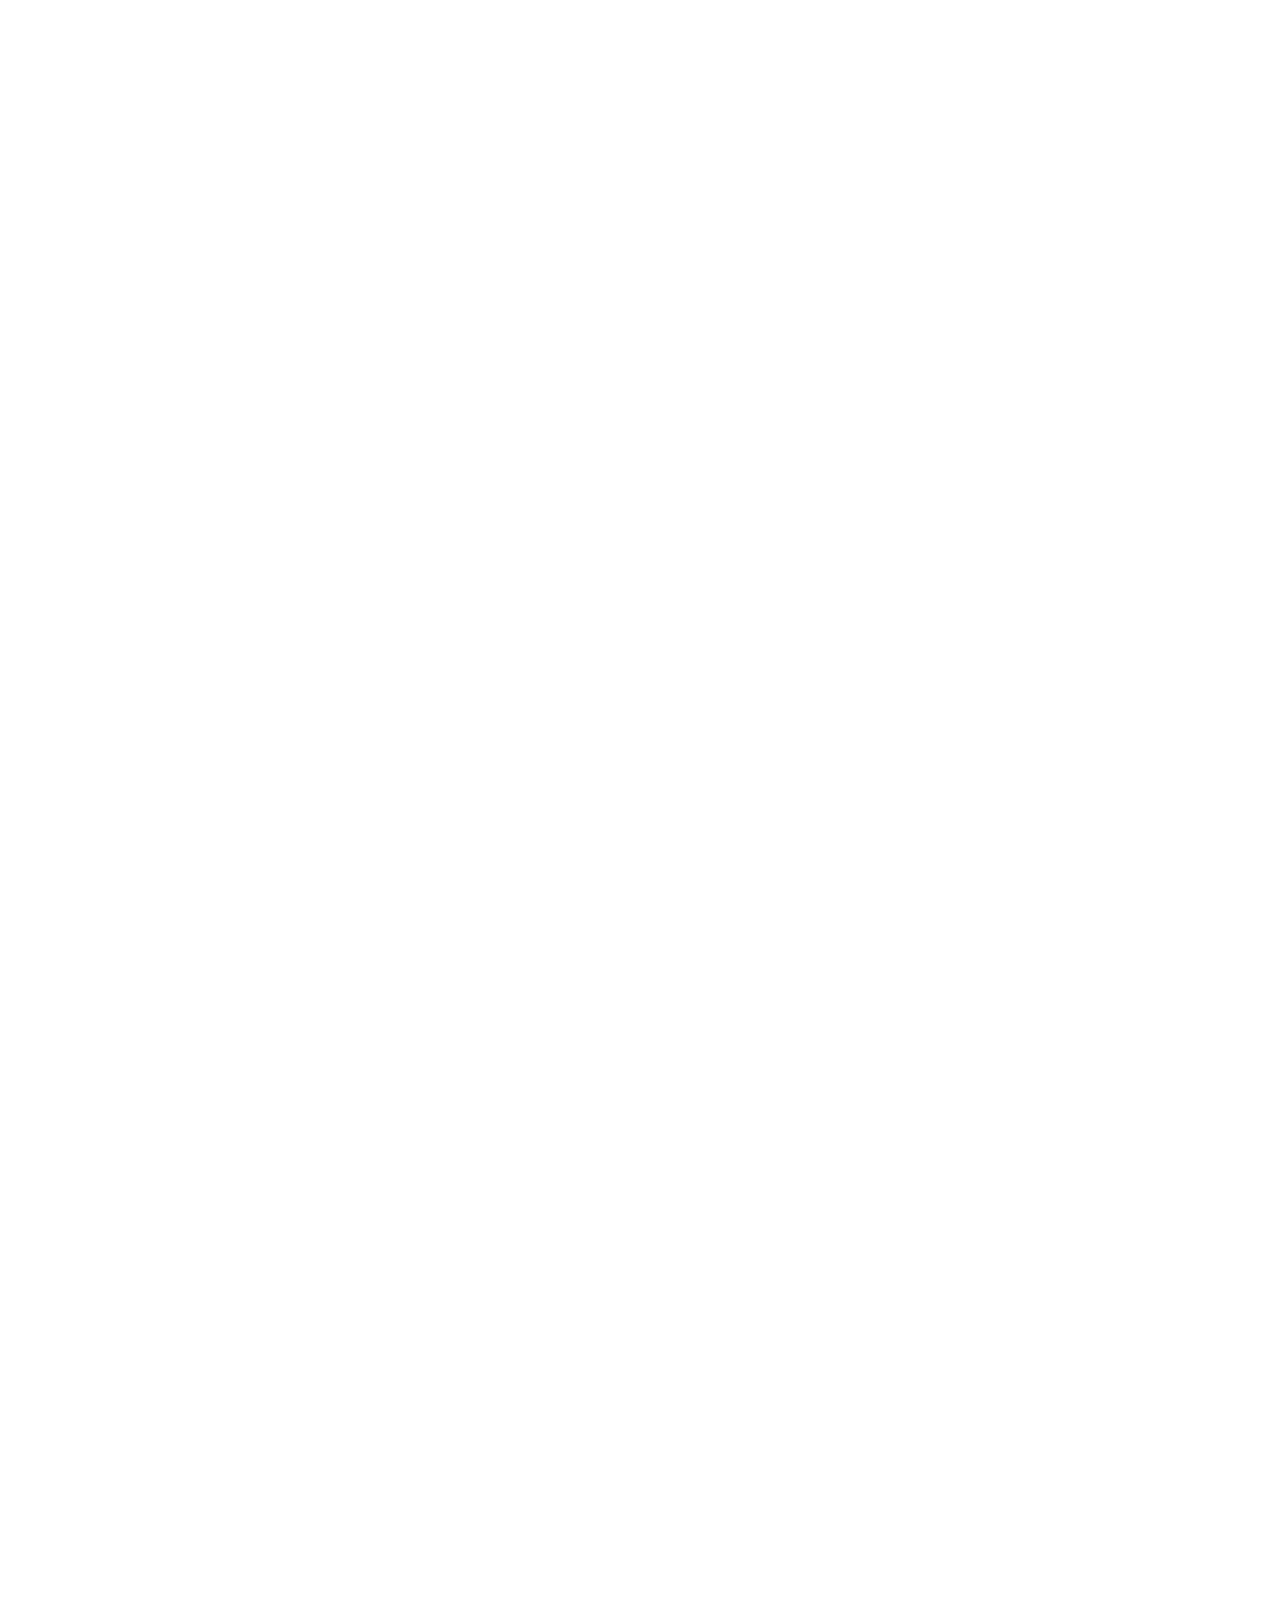
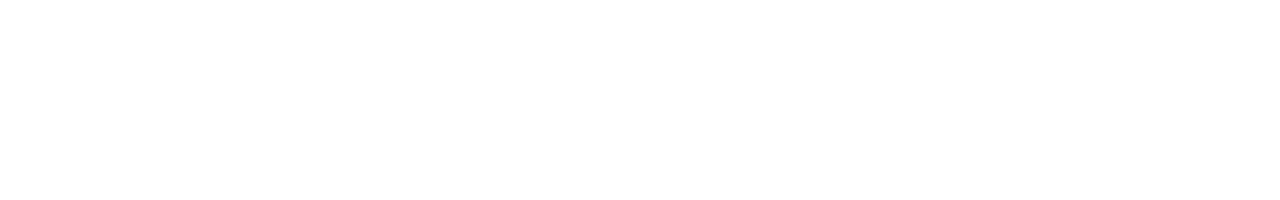
<file: setvet/financeiro2.html>
<!DOCTYPE html>
<html>
<head>
	<meta charset="utf-8">
	<title>Home</title>
	<meta name="viewport" content="width=device-width, initial-scale=1.0">
	<link rel="shortcut icon" href="topo.png" >
	<link rel="stylesheet" type="text/css" href="financeiro.css">
	
</head>
<body>

	

	<nav>
		<div class="logo">SETVET</div>
		<a href="#">Financeiro</a>
		<a href="#">Clientes</a>
		<a href="#">Agenda</a>
		<a href="index.html">Home</a>
	</nav>

	<a href="financeiro.html">
	<img src="seta.png" alt="voltar">
    </a>

	<h1>PAGAMENTOS</h1>

	<h2>Você não possui pagamentos pendentes!</h2>

	

</body>
</html>
</file>
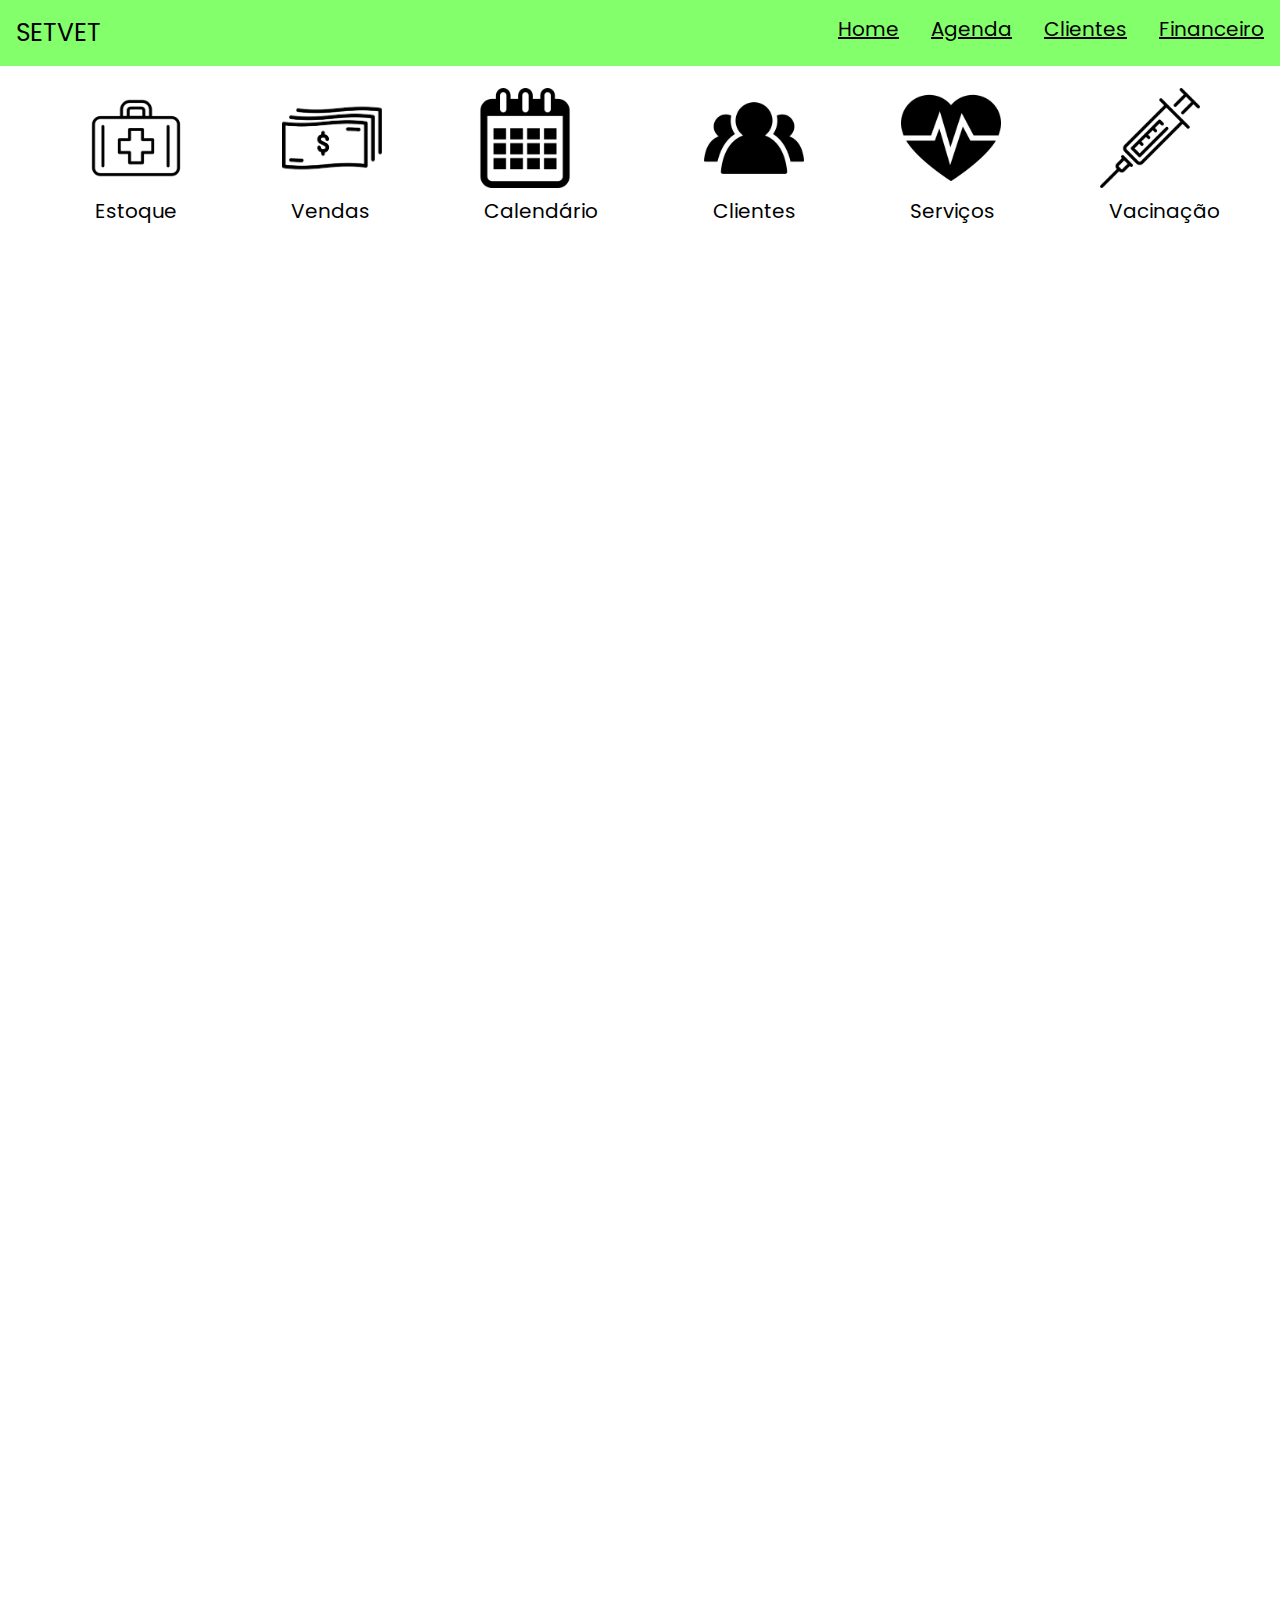
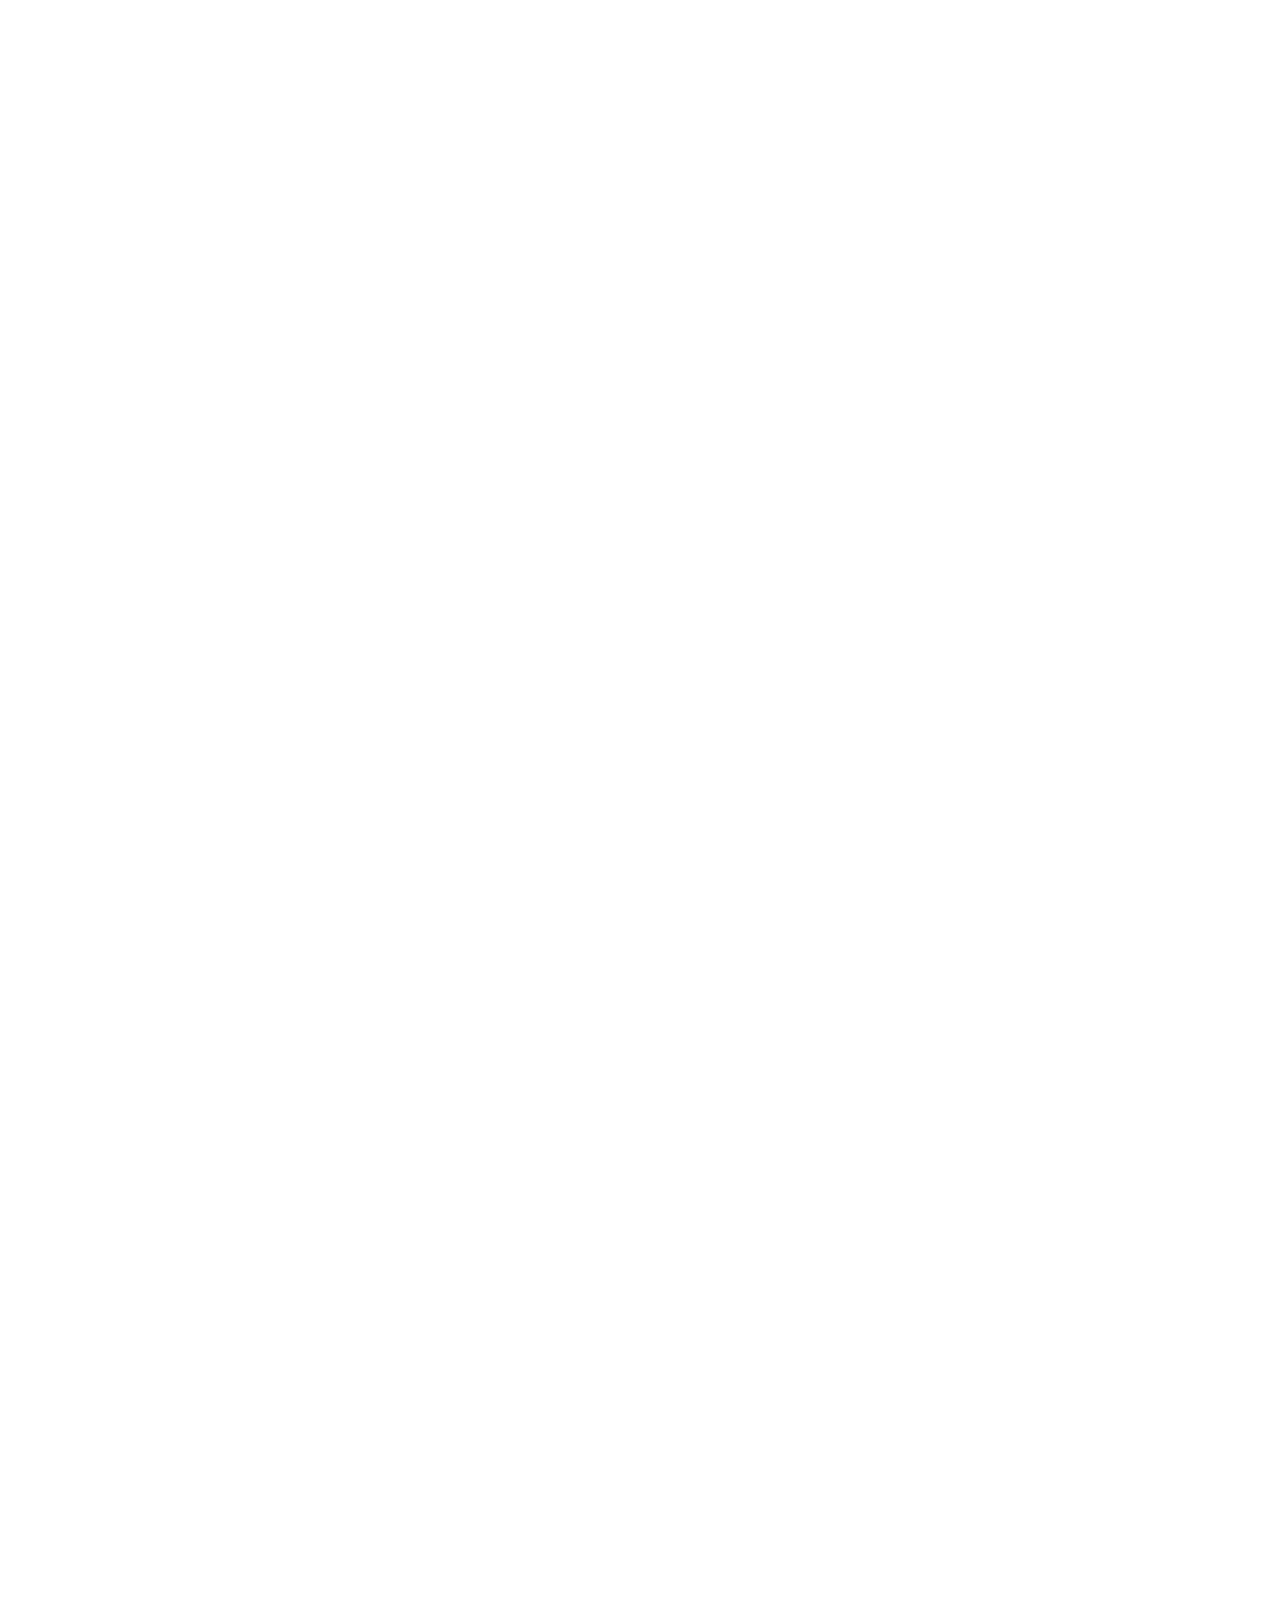
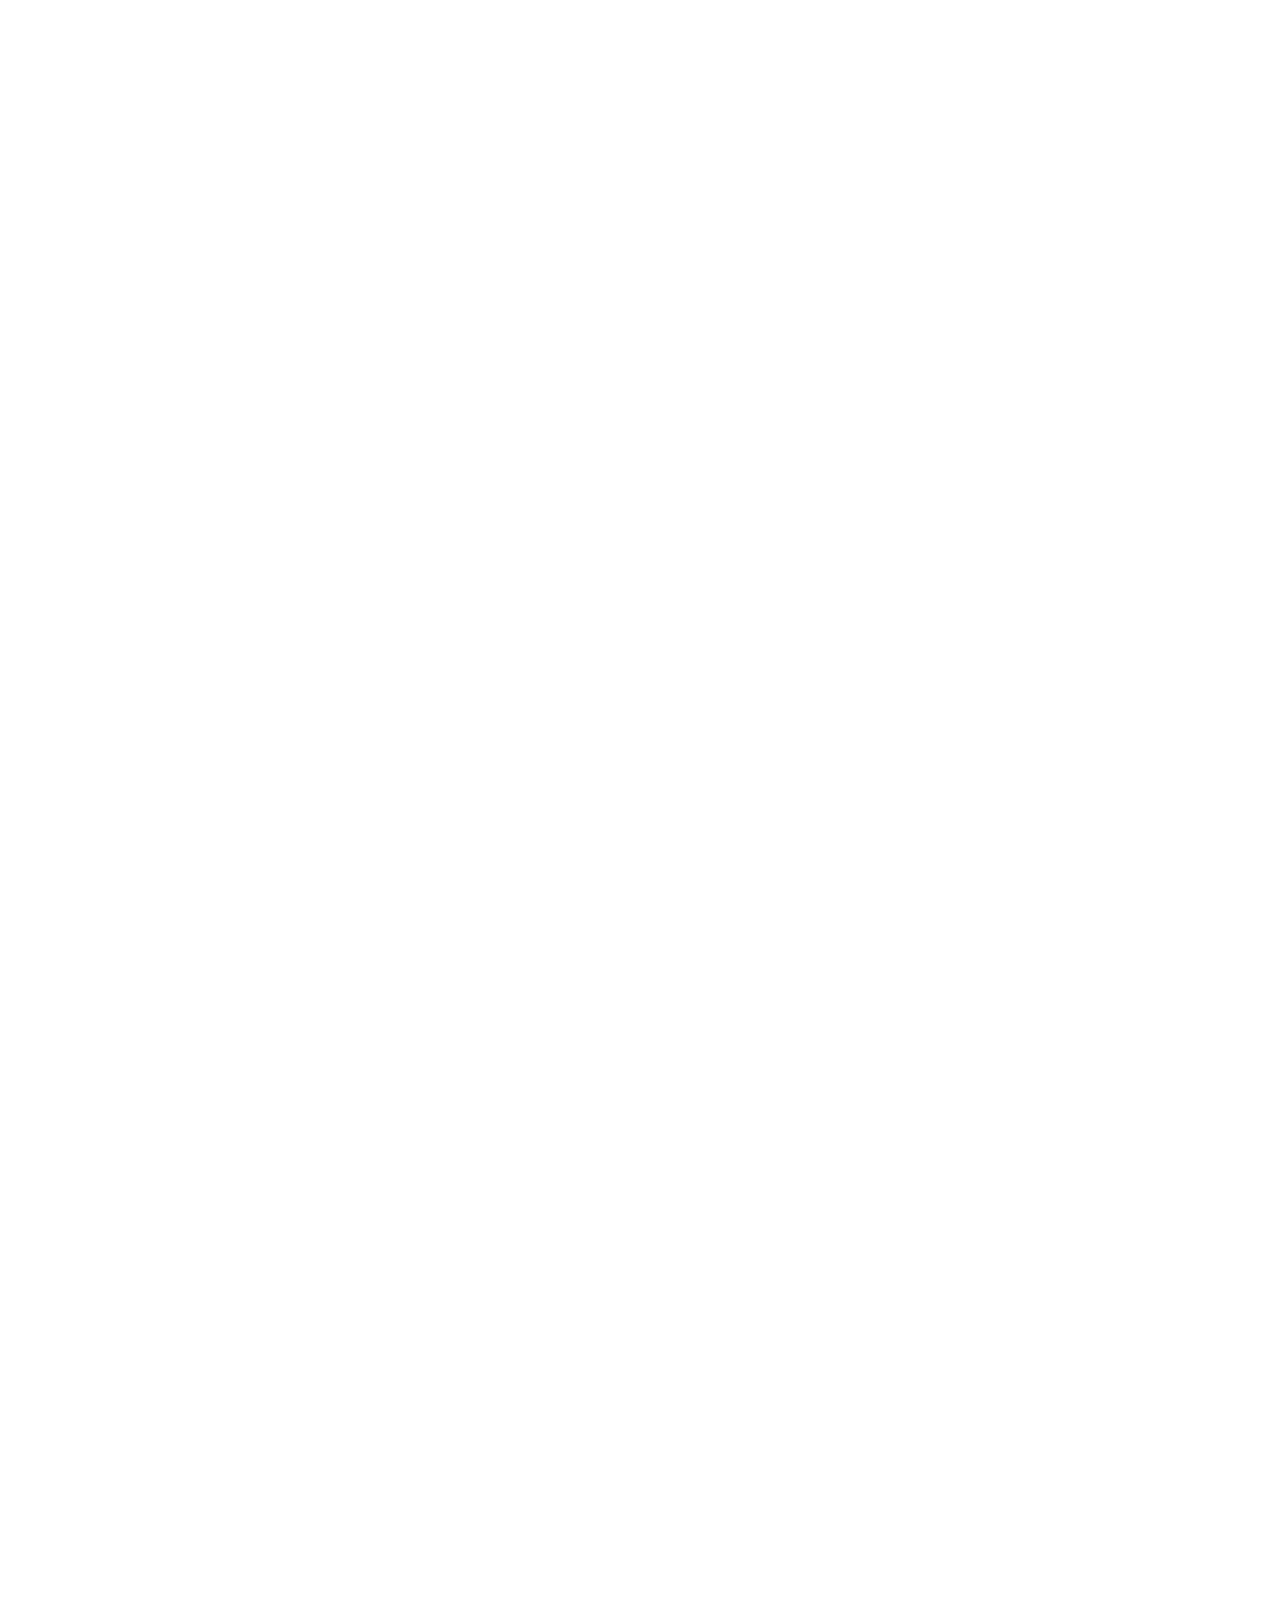
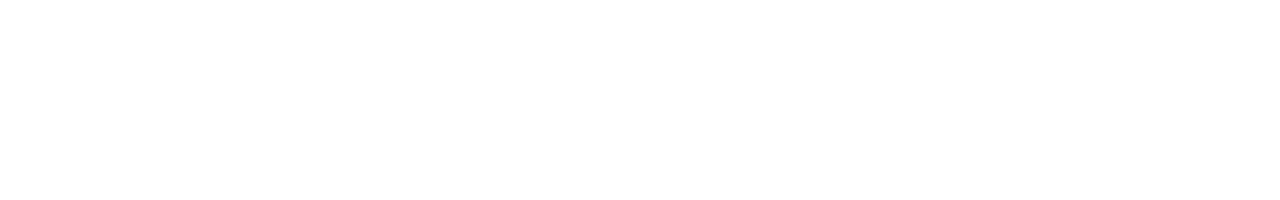
<file: setvet/homee.html>
<!DOCTYPE html>
<html>
<head>
	<meta charset="utf-8">
	<title>Home</title>
	<meta name="viewport" content="width=device-width, initial-scale=1.0">
	<link rel="shortcut icon" href="topo.png" >
	<link rel="stylesheet" type="text/css" href="home.css">
	
</head>
<body>

	

	<nav>
	
		<div class="logo">SETVET</div>
		

		<a href="financeiro.html">Financeiro</a>
		<a href="#">Clientes</a>
		<a href="#">Agenda</a>
		<a href="homee.html">Home</a>
	</nav>

	<><br><br><br>
	<br>
	
	
           <!--
			   <ul>
                <li>
                    <img src="img1.jpg" alt="Image" width="600px" height="250px">
                </li>
              
                <li>
                    <img src="img2.jpg" alt="Image" width="600px" height="250px">
                </li>
                
                <li>
                    <img src="img3.jpg" alt="Image" width="600px" height="250px">
                </li>
               
                <li>
                    <img src="img4.jpg" alt="Image" width="600px" height="250px">
                </li>
            </ul>
        </div>--> 
			
		   <ul>
			   <li>
				   <a href="estoque.html">
				<img class="estoque" src="estoque.png"  width="100">
			</a>
				<p>Estoque</p>
			   </li>

			   
			   <li>
				<a href="financeiro.html">
				<img class="vendas" src="vendas.png" width="100">
				</a>
				<p>Vendas</p>
			   </li>

			  <li>
				<img class="calendario" src="calendario.png" width="100">
				<p>Calendário</p>
			</li>
		
		
			<li>
			<a href="clientes.html">
				<img class="clientes" src="clientes.png" width="100">
			</a>
				<p>Clientes</p>
			</li>

			<li>
				<img class="servicos" src="serviços.png" width="100">
				<p>Serviços</p>
			</li>

			<li>
				<a href="vacina.html">
				<img class="vacina" src="vacina.png" width="100">
			</a>
				<p>Vacinação</p>
			</li>

		   </ul>
		   <!--  <a href="estoque.html">
			 <img class="estoque" src="estoque.png" alt="estoque">
			</a>
		  
			<h1>Estoque</h1>
			

			<a href="financeiro2.html">
				<img class="calendario" src="calendario.png" alt="calendario">
		   </a>
			   <h2>Calendário</h2>
			

			   <a href="financeiro2.html">
				<img class="vendas" src="vendas.png" alt="vendas">
			   </a>
			   <h3>Vendas</h3>
		  

			   <a href="clientes.html">
				<img class="clientes" src="clientes.png" alt="clientes">
			   </a>
			   <h3>Clientes</h3>

			   <a href="financeiro2.html">
				<img class="servicos" src="serviços.png" alt="servicos">
			   </a>
			   <h3>Serviços</h3>
			   -->
</body>
</html>
</file>
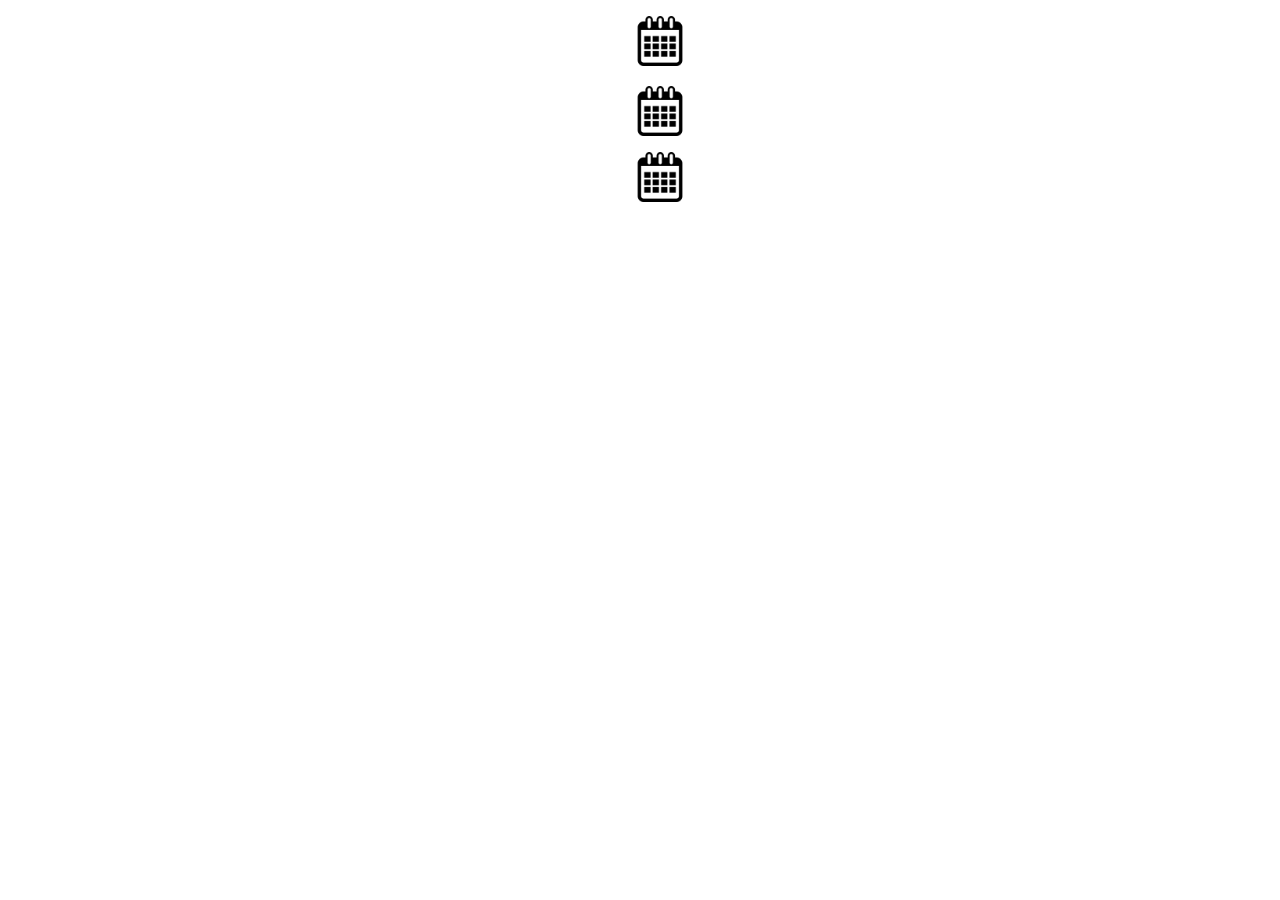
<file: setvet/teste.html>
<!DOCTYPE html>
<html lang="en">
<head>
    <meta charset="UTF-8">
    <meta http-equiv="X-UA-Compatible" content="IE=edge">
    <meta name="viewport" content="width=device-width, initial-scale=1.0">
    <title>Document</title>
    <style>
        ul{
            list-style: none;
            display: flex;
            justify-content: space-around;
        }
        img{
            width: 50px;
        }
    </style>
</head>
<body>
    
    <ul>
        <a href="financeiro2.html">
        <img src="calendario.png" alt="calendario">
       </a>
        </li>
    </ul>

    <ul>
        <img src="calendario.png" alt="calendario">
        </li>
    </ul>
    <ul>
        <img src="calendario.png" alt="calendario">
        </li>
    </ul>
</body>
</html>
</file>
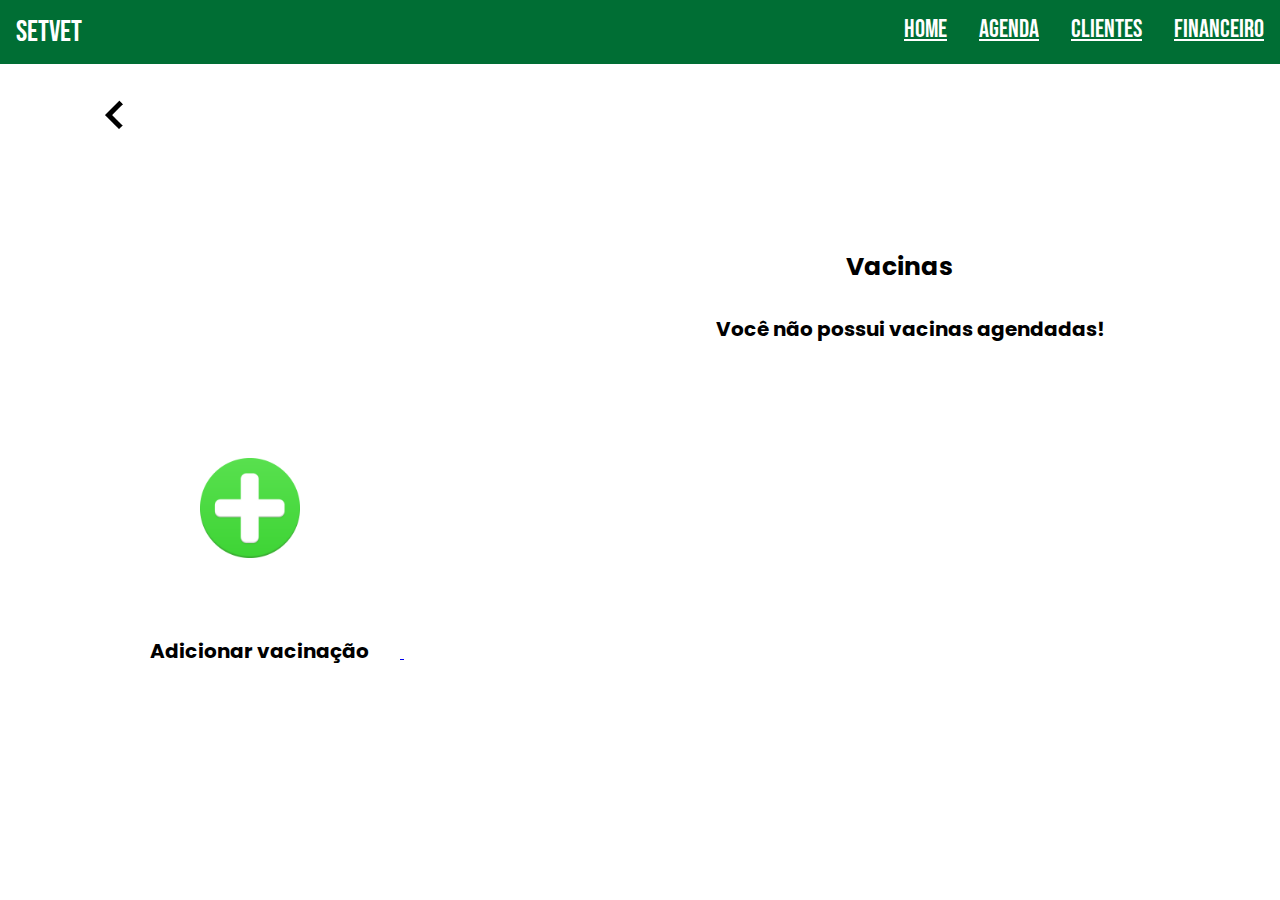
<file: setvet/vacina.html>
<!DOCTYPE html>
<html lang="pt-br">
<head>
    <meta charset="UTF-8">
    <meta http-equiv="X-UA-Compatible" content="IE=edge">
    <meta name="viewport" content="width=device-width, initial-scale=1.0">
    <link rel="shortcut icon" href="topo.png" >
	<link rel="stylesheet" type="text/css"  href="vacina.css">
    <title>Vacinação</title>
</head>
<body>
    
	<nav>
		<div class="logo">SETVET</div>
		<a href="#">Financeiro</a>
		<a href="#">Clientes</a>
		<a href="#">Agenda</a>
		<a href="index.html">Home</a>
	</nav>

	<a href="index.html">
	<img src="seta.png" alt="voltar">
    </a>

	<h2>Vacinas</h2>

	<h3>Você não possui vacinas agendadas!</h3>

	
        <a href="addcliente.html">
            <img class="add" src="add.png">
           </a>
           <h1>Adicionar vacinação</h1>
</body>
</html>
</file>
<file: setvet/style.css>
@import url('https://fonts.googleapis.com/css2?family=Bebas+Neue&display=swap');
@import url('https://fonts.googleapis.com/css2?family=Poppins:wght@100;200;300;400;500;600&display=swap');
*{
    padding: 0;
    margin: 0;
    box-sizing: border-box;
}
/*menu*/
nav .logo{
    color:rgb(255, 255, 255);
    float:left;
    font-family: 'Bebas Neue', cursive;
    font-size: 30px;
    display: block;
    padding: 14px 16px;
}
nav{
background: #006e34;
overflow: hidden;
position: fixed;
width: 100%;
}


nav a{
    color:rgb(255, 255, 255);
    float:right;
    font-size: 25px;
    font-family: 'Bebas Neue', cursive;
    display: block;
    padding: 14px 16px;
}

nav a:hover{
    transition: 0.5s;
    background-color:rgb(255, 255, 255);
    color: #006e34;
}
/*imagens paralax*/
img{
    padding: 30px;
    margin-top: 0px;
}
section {
    width: 100%;
    height: 400px;
    text-align: center;
    padding: 25px 4%;
    font-family: sans-serif;
    color: #006e34;

    background-color: #ffffff;
    background-position: center;
    background-size: cover;
    background-repeat: no-repeat;
    background-attachment: fixed;


}
h1{
    font-size: 35px;
    font-family: "Poppins", sans-serif;
    margin-bottom: 20px;
}


section{
    width: 100%;
    height: 470px;
}
section:nth-of-type(1){
    background-image: url(img1.png);
}
section:nth-of-type(3){
    background-image: url(img2.png);
}
section:nth-of-type(5){
    background-image: url(img3.png);
}
section:nth-of-type(7){
    background-image: url(img4.png);
}
/*icones*/
ul{
    list-style: none;
    display: flex;
    justify-content: space-around ;
    
}
p{
    color: black;
    font-size: 20px;
    font-family: 'Bebas Neue', cursive;
}
</file>
<file: setvet/addcliente.css>
@import url('https://fonts.googleapis.com/css2?family=Bebas+Neue&display=swap');
@import url('https://fonts.googleapis.com/css2?family=Poppins:wght@100;200;300;400;500;600&display=swap');


body{
    margin: 0;
    box-sizing: border-box;
    height: 5000px;
}


nav .logo{
    color:white;
    float:left;
    font-family: 'Bebas Neue', cursive;
    font-size: 30px;
    display: flex;
    padding: 14px 16px;
}
nav{
margin-left: -36%;
margin-top: -40px ;
background: #006e34;
overflow: hidden;
position: absolute;
width: 100%;
}


nav a{
    color:white;
    float:right;
    font-size: 25px;
    font-family: 'Bebas Neue', cursive;
    display: block;
    padding: 14px 16px;
}

nav a:hover{
    transition: 0.5s;
    background-color:#006e34;
    color: white;
}

#titulo {
    font-family: "Poppins", sans-serif;
    color: black;
    margin-left: 7%;
} 

/* Elementos com o ID "subtitulo" */
#subtitulo {
    font-family: "Poppins", sans-serif;
    color: black;
    margin-left: 10%;
} 

#check{
    display: inline-block;
}

/* Elementos de tag <fieldset>*/
fieldset {
    border: 0;
}

/* Elemento de tag <body> */
body{
    background-color: #ffffff;
    font-family: "Poppins", sans-serif;
    font-size: 1em;
    color: black;
    margin-left: 36%;
    margin-top: 2%;
    justify-content: center;
}

/* Elementos de tags <body>, <input>, <Select>, <textarea> e <button> */
input, select, textarea, button {
    font-family: "Poppins", sans-serif;
    font-size: 1em;
    color: black;
    border-radius: 0px;
}

/* Elementos de classe "grupo" nos estados das pseudoclasses "before" e "after" */
.grupo:before, .grupo:after {
    display: table;
}

/* Elementos de classe "grupo" no estado da pseudoclasse "after" */
.grupo:after {
    clear: both;
}

/* Elementos de classe "campo" */
.campo {
    margin-bottom: 1em;
}

/* Elementos de classe "campo" de tag <label> */
.campo label {
    margin-bottom: 0.2em;
    color:black;
    display: block;
}

/* Elementos de classe "campo" ou "grupo" de tag <fieldset> */
fieldset.grupo .campo {
    float:  left;
    margin-right: 1em;
}

/* Elementos de classe "campo" das tags <input> com atributo text e email, da tag <select> e da tag <textarea>*/
.campo input[type="text"], .campo input[type="email"], .campo select, .campo textarea {
    padding: 0.2em;
    border: 1px solid #006e34;
    box-shadow: 2px 2px 2px rgba(0, 0, 0, 0.2);
    display: block;
}

/* Elementos de classe "campo" de tag <select> e <option>*/
.campo select option {
    padding-right: 1em;
}

/* Elemento de classe "campo" com tag <input>, <select> e <textarea> tocas com estado da pseudoclasse "focus"*/
.campo input:focus, .campo select:focus, .campo textarea:focus {
    background:white;
    
}

/* Elemento de classe "botao" */
.botao {
    font-size: 1.2em;
    background: #006e34;
    border: 0;
    margin-top: 250px;
    color: white;
    padding: 0.2em 0.6em;
    box-shadow: 2px 2px 2px rgba(0,0,0,0.2);
    text-shadow: 1px 1px 1px rgba(0,0,0,0.5);
    position: absolute;
    top: 90%;
    left: 50%;
    margin-right: -50%;
    transform: translate(-50%, -50%)
}

/* Elemento de classe "botao" com o estado da pseudoclasse "hover" */
.botao:hover {
    background: #006e34;
    color: white;
    box-shadow: inset 2px 2px 2px rgba(0, 0, 0, 0.2);
    text-shadow: none;
}

/* Elementos de classe botão e de tag <select> */
.botao, select{
    cursor: pointer;
}
</file>
<file: setvet/cadastro.css>
@import url('https://fonts.googleapis.com/css2?family=Poppins:wght@100;200;300;400;500;600&display=swap');

* {
    margin: 0;
    padding: 0;
    border: 0;
    box-sizing: border-box;
    font-family: "Poppins", sans-serif;
    color: rgb(0, 0, 0);
}

     *{
    overflow-y:hidden;
    overflow-x:hidden;
    }

body {
    background: rgb(226, 226, 226);
    color: rgb(221, 221, 221);
    font-weight: 500;
    display: flex;
    min-height: 100vh;
    min-width: 100vw;
}

main {
    width: 50vw;
    display: flex;
    flex-direction: column;
    align-items: center;
    justify-content: center;
}

main h1 {
    color:black ;
    font-size: 3rem;
    margin-bottom: 3rem;
    text-align: center;
}

main.social-media {
    display: flex;
    align-content: center;
}

main .social-media a {
    text-decoration: none;
}

main .social-media img {
    width: 36px;
    margin-left: 3rem;
}

main .social-media a:first-child img {
    margin-left: 0;
}

main .alternative {
    margin-top: 1rem;

}

main .alternative span {
    font-size: 1.1rem;
    font-weight: 400;
    color: black;
    position: relative;
}

main .alternative span::before, main .alternative span::after {
    position: absolute;
    content: '';
    height: 1px;
    width: 100px;
    bottom: 50%;
    right: 50px;
    background:black;
}

main .alternative span::after {
    left: 50px;
    
}

main form {
    display: flex;
    flex-direction: column;
    align-items: center;
}

main form label {
    display: flex;
    flex-direction: column;
}

main form label span {
    font-size: 1.1rem;
    margin-top: 2rem;
}

main form input {
    background: #ffffff;
    width: 300px;
    height: 50px;
    padding: 0 0.5rem;
    margin-top: 1rem;
    outline: none;
    color: rgb(117, 112, 112);
    font-size: 1rem;
    border: 2px solid #84ff6c;
    border-radius: 8px;
}

main form input[type="submit"] {
    cursor: pointer;
    width: 50%;
    margin-top: 4rem;
    border: none;
    border-radius: 32px;
    background: #84ff6c;
    color: black;
    font-size: 1.1rem;
    transition: all .3s ease-in-out;
}

main form input[type="submit"]:hover {
    background: #000000;
    color: white;
}

section.images {
    width: 50vw;
    display: flex;
    align-items: flex-end;
    justify-content: flex-end;
    padding: 4rem;
}

section.images img {
    width: 100%;
    margin-top: 50%
}

section.setvet{
    width: ;
    position: absolute;
    margin-left: 70%;
    margin-top: 20%;
}
section.images .circle {
    position: absolute;
    height: 100%;
    width: 100%;
    top: 0;
    margin-left: 10%;
    left: 0;
    background: linear-gradient(45deg, #E8CBC0, #75dd94);
    clip-path: circle(40% at right 80%);
    z-index: -1;
}

@media only screen and (min-width: 900px) and (max-width: 1200px) {
    section.images img {
        width: 110%;
    }

    section.images .circle {
        clip-path: circle(35% at right 80%);
    }
}

@media only screen and (max-width: 900px) {
    section.images {
        display: none;
        visibility: hidden;
    }

    main {
        width: 100vw;
    }
}

@media only screen and (max-width: 450px) {
    main h1 {
        font-size: 2rem;
    }

    main .alternative span {
        font-size: 0.8rem;
    }

    main form label span, main form input[type="submit"] {
        font-size: 1rem;
    }
}
</file>
<file: setvet/carrossel.css>
*{
    margin: 0;padding: 0;
}

img {
    max-width: 100%;
    max-height: 100%;
}

.carrossel{
    width: 400px;
    height: 250px;
    overflow: hidden;
    margin: 50px auto;
    box-shadow: 10px 10px 15px rgba(0, 0, 0, 0.7);
}

.carrossel ul{
    display: flex;
list-style: none;
width: 1600px;
height: 400px;
}

.carrossel li{
    position: relative;
    left: -400px;
    animation: slide 15s infinite ease-out;
}

@keyframes slide{
    0%{left:0px}
    15%{left:0px}
    25%{left:-400px}
    40%{left:-400px}
    50%{left:-800px}
    65%{left:-800px}
    75%{left:-1200px}
    90%{left:-1200px}
    100%{left:0px}
}
</file>
<file: setvet/financeiro.css>
@import url('https://fonts.googleapis.com/css2?family=Bebas+Neue&display=swap');
@import url('https://fonts.googleapis.com/css2?family=Poppins:wght@100;200;300;400;500;600&display=swap');


body{
    margin: 0;
    box-sizing: border-box;
    height: 5000px;
}


nav .logo{
    color:rgb(255, 255, 255);
    float:left;
    font-family: 'Bebas Neue', cursive;
    font-size: 30px;
    display: block;
    padding: 14px 16px;
}
nav{
    background: #006e34;
    overflow: hidden;
    position: fixed;
    width: 100%;
}


nav a{
    color:rgb(255, 255, 255);
    float:right;
    font-size: 25px;
    font-family: 'Bebas Neue', cursive;
    display: block;
    padding: 14px 16px;
}

nav a:hover{
    transition: 0.5s;
    background-color:rgb(255, 255, 255);
    color: #006e34;
}


img{
    padding: 100px;
    height: 30px;
}

img.proximo{
    float: right;
    margin-top: -320px;
}
h1{ color:black;
    font-size: 25px;
    align-items: center;
    font-family: "Poppins", sans-serif;
    display: inline;
    padding: 14px 16px;
    margin-left: 590px;
}
h2 {    color:black;
        font-size: 20px;
        align-items: center;
        font-family: "Poppins", sans-serif;
        display: block;
        padding: 14px 16px;
        margin-left: 700px;
}
</file>
<file: setvet/home.css>
@import url('https://fonts.googleapis.com/css2?family=Poppins:wght@100;200;300;400;500;600&display=swap');


body{
    margin: 0;
    box-sizing: border-box;
    height: 5000px;
}


nav .logo{
    color:rgb(0, 0, 0);
    float:left;
    font-family: "Poppins", sans-serif;
    font-size: 25px;
    display: block;
    padding: 14px 16px;
}
nav{
background: #84ff6c;
overflow: hidden;
position: fixed;
width: 100%;
}


nav a{
    color:black;
    float:right;
    font-size: 20px;
    font-family: "Poppins", sans-serif;
    display: block;
    padding: 14px 16px;
}

nav a:hover{
    transition: 0.5s;
    background-color:black;
    color: #84ff6c;
}
ul{
    list-style: none;
    display: flex;
    justify-content: space-around ;
    
}
/*
img.estoque{
    width: 100px;
    padding: 50px;
    display: inline-block;
}

img.calendario{
    width: 90px;
    margin-left: 50px;
    display: inline-block;
}

 img.vendas{
     width: 95px;
     margin-left: 50px;
 }
 img.clientes{
     width: 70px;
     margin-left: 60px;
 }
 img.servicos{
     width: 70px;
     margin-left: 60px;
 }*/
p{
    font-family: "Poppins", sans-serif;
    font-size: 20px;
    display: block;
    padding: 14px;
    margin-top: -10px;
    margin-left: -5px;
}
</file>
<file: setvet/vacina.css>
@import url('https://fonts.googleapis.com/css2?family=Bebas+Neue&display=swap');
@import url('https://fonts.googleapis.com/css2?family=Poppins:wght@100;200;300;400;500;600&display=swap');
*{
    padding: 100;
    margin: 0;
    
}
/*menu*/
nav .logo{
    color:rgb(255, 255, 255);
    float:left;
    font-family: 'Bebas Neue', cursive;
    font-size: 30px;
    display: block;
    padding: 14px 16px;
}
nav{
background: #006e34;
overflow: hidden;
position: fixed;
width: 100%;
}


nav a{
    color:rgb(255, 255, 255);
    float:right;
    font-size: 25px;
    font-family: 'Bebas Neue', cursive;
    display: block;
    padding: 14px 16px;
}

nav a:hover{
    transition: 0.5s;
    background-color:rgb(255, 255, 255);
    color: #006e34;
}

img.add{
    height: 100px;
    align-items: center;
    margin-left: 100px;

}
img{
    padding: 100px;
    height: 30px;
}

img.proximo{
    float: right;
    margin-top: 320px;
}
h1{ color:black;
    font-size: 20px;
    align-items: center;
    font-family: "Poppins", sans-serif;
    display: inline;
    padding: 14px 16px;
    margin-left: -270px;
}
h2 {    color:black;
        font-size: 25px;
        align-items: center;
        font-family: "Poppins", sans-serif;
        display: block;
        padding: 14px 16px;
        margin-left: 830px;
}
h3 {    color:black;
    font-size: 20px;
    align-items: center;
    font-family: "Poppins", sans-serif;
    display: block;
    padding: 14px 16px;
    margin-left: 700px;
}
</file>
